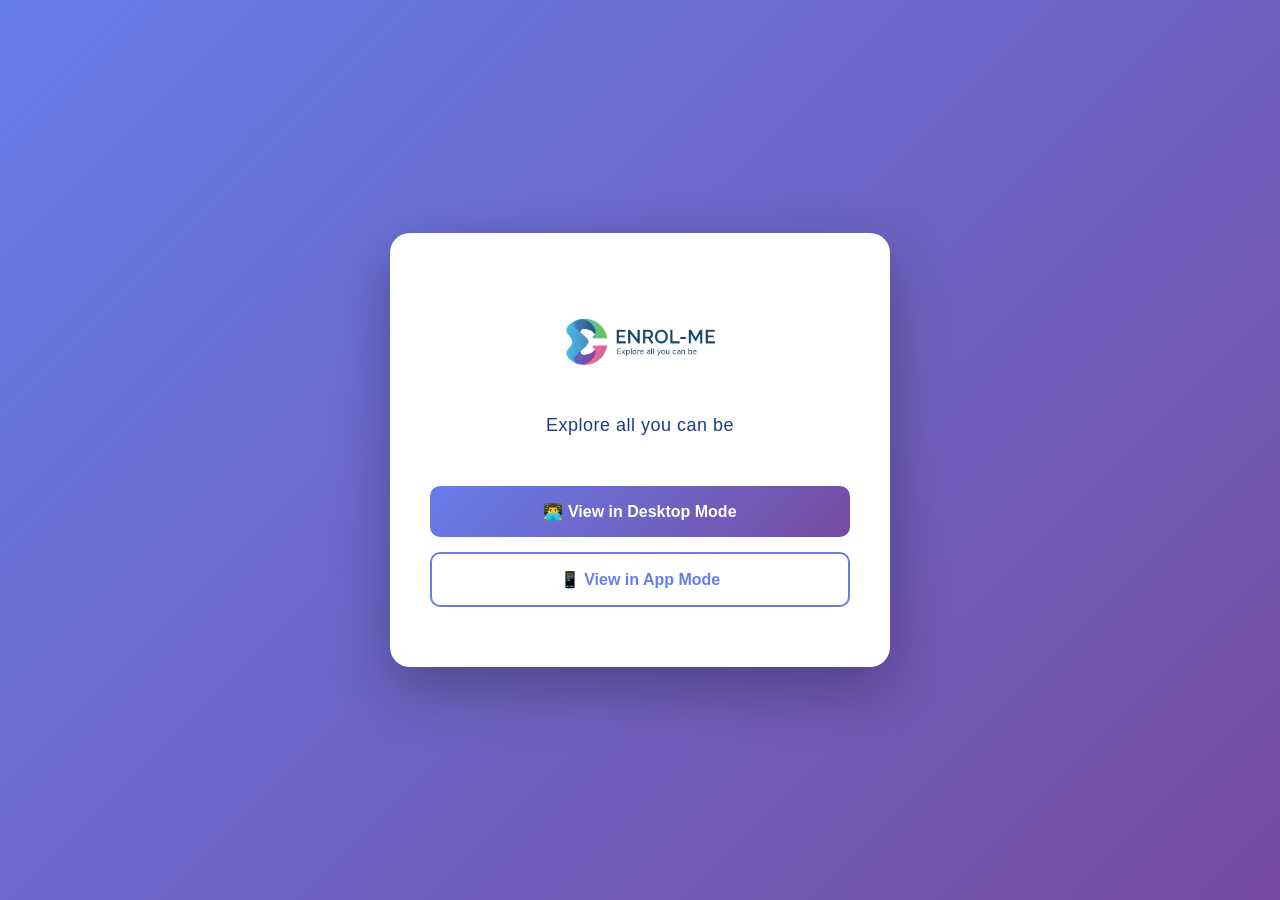
<file: index.html>
<!DOCTYPE html>
<html lang="en">
<head>
    <meta charset="UTF-8">
    <meta name="viewport" content="width=device-width, initial-scale=1.0">
    <title>Enrol Me - Explore all you can be</title>
    <style>
        * {
            margin: 0;
            padding: 0;
            box-sizing: border-box;
        }

        body {
            font-family: -apple-system, BlinkMacSystemFont, 'Segoe UI', Roboto, Oxygen, Ubuntu, Cantarell, sans-serif;
            background: linear-gradient(135deg, #667eea 0%, #764ba2 100%);
            min-height: 100vh;
            display: flex;
            justify-content: center;
            align-items: center;
            padding: 20px;
        }

        .container {
            text-align: center;
            background: white;
            border-radius: 20px;
            padding: 60px 40px;
            box-shadow: 0 20px 60px rgba(0, 0, 0, 0.3);
            max-width: 500px;
            width: 100%;
        }

        .logo {
            margin-bottom: 40px;
        }

        .logo img {
            max-width: 200px;
            height: auto;
            margin-bottom: 20px;
        }

        .tagline {
            color: #1e3a8a;
            font-size: 18px;
            font-weight: 500;
            margin-bottom: 50px;
            letter-spacing: 0.5px;
        }

        .button-container {
            display: flex;
            flex-direction: column;
            gap: 15px;
        }

        .btn {
            padding: 16px 32px;
            font-size: 16px;
            font-weight: 600;
            border: none;
            border-radius: 10px;
            cursor: pointer;
            transition: all 0.3s ease;
            text-decoration: none;
            display: inline-block;
            width: 100%;
        }

        .btn-desktop {
            background: linear-gradient(135deg, #667eea 0%, #764ba2 100%);
            color: white;
        }

        .btn-desktop:hover {
            transform: translateY(-2px);
            box-shadow: 0 10px 20px rgba(102, 126, 234, 0.4);
        }

        .btn-app {
            background: white;
            color: #667eea;
            border: 2px solid #667eea;
        }

        .btn-app:hover {
            background: #f8f9ff;
            transform: translateY(-2px);
            box-shadow: 0 10px 20px rgba(102, 126, 234, 0.2);
        }

        @media (max-width: 600px) {
            .container {
                padding: 40px 24px;
            }

            .tagline {
                font-size: 16px;
            }

            .btn {
                padding: 14px 24px;
                font-size: 15px;
            }
        }
    </style>
</head>
<body>
    <div class="container">
        <div class="logo">
            <img src="./assets/enrol-me-logo.png" alt="Enrol Me Logo">
            <p class="tagline">Explore all you can be</p>
        </div>
        
        <div class="button-container">
            <button class="btn btn-desktop" onclick="window.location.href='/desktop'">
                👨‍💻 View in Desktop Mode
            </button>
            <button class="btn btn-app" onclick="window.location.href='/app'">
                📱 View in App Mode
            </button>
        </div>
    </div>
</body>
</html>
</file>
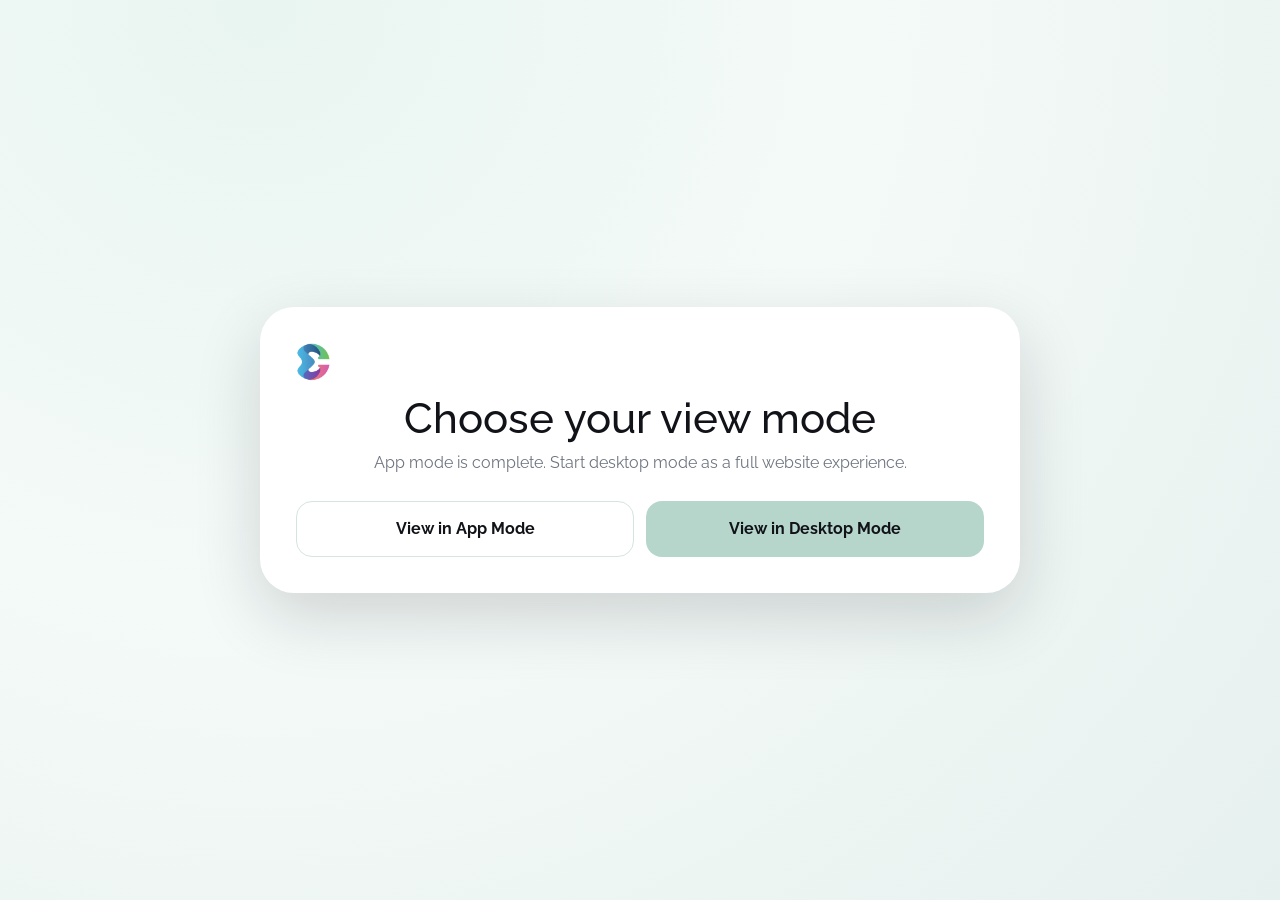
<file: .vercel_build_output/index.html>
<!DOCTYPE html>
  <html lang="en">
    <head>
      <meta charset="UTF-8" />
      <meta name="viewport" content="width=device-width, initial-scale=1.0" />
      <title>Enrol Me App</title>
      <style>html, body { height: 100%; margin: 0; } #root { height: 100%; }</style>
      <script type="module" crossorigin src="./assets/index-D91EC7m2.js"></script>
      <link rel="stylesheet" crossorigin href="./assets/index-Dp_I7xVs.css">
    </head>

    <body>
      <div id="root"></div>
    </body>
  </html>
</file>
<file: .vercel_build_output/assets/index-Dp_I7xVs.css>
@import"https://fonts.googleapis.com/css2?family=Raleway:wght@400;700&display=swap";/*! tailwindcss v4.1.12 | MIT License | https://tailwindcss.com */@layer properties{@supports (((-webkit-hyphens:none)) and (not (margin-trim:inline))) or ((-moz-orient:inline) and (not (color:rgb(from red r g b)))){*,:before,:after,::backdrop{--tw-translate-x:0;--tw-translate-y:0;--tw-translate-z:0;--tw-rotate-x:initial;--tw-rotate-y:initial;--tw-rotate-z:initial;--tw-skew-x:initial;--tw-skew-y:initial;--tw-space-y-reverse:0;--tw-space-x-reverse:0;--tw-border-style:solid;--tw-leading:initial;--tw-font-weight:initial;--tw-tracking:initial;--tw-ordinal:initial;--tw-slashed-zero:initial;--tw-numeric-figure:initial;--tw-numeric-spacing:initial;--tw-numeric-fraction:initial;--tw-shadow:0 0 #0000;--tw-shadow-color:initial;--tw-shadow-alpha:100%;--tw-inset-shadow:0 0 #0000;--tw-inset-shadow-color:initial;--tw-inset-shadow-alpha:100%;--tw-ring-color:initial;--tw-ring-shadow:0 0 #0000;--tw-inset-ring-color:initial;--tw-inset-ring-shadow:0 0 #0000;--tw-ring-inset:initial;--tw-ring-offset-width:0px;--tw-ring-offset-color:#fff;--tw-ring-offset-shadow:0 0 #0000;--tw-outline-style:solid;--tw-blur:initial;--tw-brightness:initial;--tw-contrast:initial;--tw-grayscale:initial;--tw-hue-rotate:initial;--tw-invert:initial;--tw-opacity:initial;--tw-saturate:initial;--tw-sepia:initial;--tw-drop-shadow:initial;--tw-drop-shadow-color:initial;--tw-drop-shadow-alpha:100%;--tw-drop-shadow-size:initial;--tw-duration:initial;--tw-ease:initial;--tw-content:"";--tw-animation-delay:0s;--tw-animation-direction:normal;--tw-animation-duration:initial;--tw-animation-fill-mode:none;--tw-animation-iteration-count:1;--tw-enter-blur:0;--tw-enter-opacity:1;--tw-enter-rotate:0;--tw-enter-scale:1;--tw-enter-translate-x:0;--tw-enter-translate-y:0;--tw-exit-blur:0;--tw-exit-opacity:1;--tw-exit-rotate:0;--tw-exit-scale:1;--tw-exit-translate-x:0;--tw-exit-translate-y:0}}}@layer theme{:root,:host{--font-sans:ui-sans-serif,system-ui,sans-serif,"Apple Color Emoji","Segoe UI Emoji","Segoe UI Symbol","Noto Color Emoji";--font-mono:ui-monospace,SFMono-Regular,Menlo,Monaco,Consolas,"Liberation Mono","Courier New",monospace;--color-gray-100:oklch(96.7% .003 264.542);--color-black:#000;--color-white:#fff;--spacing:.25rem;--container-sm:24rem;--container-lg:32rem;--text-xs:.75rem;--text-xs--line-height:calc(1/.75);--text-sm:.875rem;--text-sm--line-height:calc(1.25/.875);--text-base:1rem;--text-base--line-height: 1.5 ;--text-lg:1.125rem;--text-lg--line-height:calc(1.75/1.125);--text-xl:1.25rem;--text-2xl:1.5rem;--font-weight-normal:400;--font-weight-medium:500;--font-weight-semibold:600;--tracking-tight:-.025em;--tracking-widest:.1em;--leading-relaxed:1.625;--radius-xs:.125rem;--ease-in-out:cubic-bezier(.4,0,.2,1);--animate-pulse:pulse 2s cubic-bezier(.4,0,.6,1)infinite;--aspect-video:16/9;--default-transition-duration:.15s;--default-transition-timing-function:cubic-bezier(.4,0,.2,1);--default-font-family:var(--font-sans);--default-mono-font-family:var(--font-mono);--color-border:var(--border)}}@layer base{*,:after,:before,::backdrop{box-sizing:border-box;border:0 solid;margin:0;padding:0}::file-selector-button{box-sizing:border-box;border:0 solid;margin:0;padding:0}html,:host{-webkit-text-size-adjust:100%;-moz-tab-size:4;tab-size:4;line-height:1.5;font-family:var(--default-font-family,ui-sans-serif,system-ui,sans-serif,"Apple Color Emoji","Segoe UI Emoji","Segoe UI Symbol","Noto Color Emoji");font-feature-settings:var(--default-font-feature-settings,normal);font-variation-settings:var(--default-font-variation-settings,normal);-webkit-tap-highlight-color:transparent}hr{height:0;color:inherit;border-top-width:1px}abbr:where([title]){-webkit-text-decoration:underline dotted;text-decoration:underline dotted}h1,h2,h3,h4,h5,h6{font-size:inherit;font-weight:inherit}a{color:inherit;-webkit-text-decoration:inherit;text-decoration:inherit}b,strong{font-weight:bolder}code,kbd,samp,pre{font-family:var(--default-mono-font-family,ui-monospace,SFMono-Regular,Menlo,Monaco,Consolas,"Liberation Mono","Courier New",monospace);font-feature-settings:var(--default-mono-font-feature-settings,normal);font-variation-settings:var(--default-mono-font-variation-settings,normal);font-size:1em}small{font-size:80%}sub,sup{vertical-align:baseline;font-size:75%;line-height:0;position:relative}sub{bottom:-.25em}sup{top:-.5em}table{text-indent:0;border-color:inherit;border-collapse:collapse}:-moz-focusring{outline:auto}progress{vertical-align:baseline}summary{display:list-item}ol,ul,menu{list-style:none}img,svg,video,canvas,audio,iframe,embed,object{vertical-align:middle;display:block}img,video{max-width:100%;height:auto}button,input,select,optgroup,textarea{font:inherit;font-feature-settings:inherit;font-variation-settings:inherit;letter-spacing:inherit;color:inherit;opacity:1;background-color:#0000;border-radius:0}::file-selector-button{font:inherit;font-feature-settings:inherit;font-variation-settings:inherit;letter-spacing:inherit;color:inherit;opacity:1;background-color:#0000;border-radius:0}:where(select:is([multiple],[size])) optgroup{font-weight:bolder}:where(select:is([multiple],[size])) optgroup option{padding-inline-start:20px}::file-selector-button{margin-inline-end:4px}::placeholder{opacity:1}@supports (not ((-webkit-appearance:-apple-pay-button))) or (contain-intrinsic-size:1px){::placeholder{color:currentColor}@supports (color:color-mix(in lab,red,red)){::placeholder{color:color-mix(in oklab,currentcolor 50%,transparent)}}}textarea{resize:vertical}::-webkit-search-decoration{-webkit-appearance:none}::-webkit-date-and-time-value{min-height:1lh;text-align:inherit}::-webkit-datetime-edit{display:inline-flex}::-webkit-datetime-edit-fields-wrapper{padding:0}::-webkit-datetime-edit{padding-block:0}::-webkit-datetime-edit-year-field{padding-block:0}::-webkit-datetime-edit-month-field{padding-block:0}::-webkit-datetime-edit-day-field{padding-block:0}::-webkit-datetime-edit-hour-field{padding-block:0}::-webkit-datetime-edit-minute-field{padding-block:0}::-webkit-datetime-edit-second-field{padding-block:0}::-webkit-datetime-edit-millisecond-field{padding-block:0}::-webkit-datetime-edit-meridiem-field{padding-block:0}::-webkit-calendar-picker-indicator{line-height:1}:-moz-ui-invalid{box-shadow:none}button,input:where([type=button],[type=reset],[type=submit]){-webkit-appearance:button;-moz-appearance:button;appearance:button}::file-selector-button{-webkit-appearance:button;-moz-appearance:button;appearance:button}::-webkit-inner-spin-button{height:auto}::-webkit-outer-spin-button{height:auto}[hidden]:where(:not([hidden=until-found])){display:none!important}*{border-color:var(--border);outline-color:var(--ring)}@supports (color:color-mix(in lab,red,red)){*{outline-color:color-mix(in oklab,var(--ring)50%,transparent)}}body{background-color:var(--background);color:var(--foreground)}html{font-size:var(--font-size)}h1{font-size:var(--text-2xl);font-weight:var(--font-weight-medium);line-height:1.5}h2{font-size:var(--text-xl);font-weight:var(--font-weight-medium);line-height:1.5}h3{font-size:var(--text-lg);font-weight:var(--font-weight-medium);line-height:1.5}h4,label,button{font-size:var(--text-base);font-weight:var(--font-weight-medium);line-height:1.5}input{font-size:var(--text-base);font-weight:var(--font-weight-normal);line-height:1.5}}@layer components;@layer utilities{.\@container\/card-header{container:card-header/inline-size}.pointer-events-none{pointer-events:none}.invisible{visibility:hidden}.visible{visibility:visible}.sr-only{clip:rect(0,0,0,0);white-space:nowrap;border-width:0;width:1px;height:1px;margin:-1px;padding:0;position:absolute;overflow:hidden}.absolute{position:absolute}.fixed{position:fixed}.relative{position:relative}.sticky{position:sticky}.inset-0{inset:calc(var(--spacing)*0)}.inset-x-0{inset-inline:calc(var(--spacing)*0)}.inset-y-0{inset-block:calc(var(--spacing)*0)}.-top-12{top:calc(var(--spacing)*-12)}.top-0{top:calc(var(--spacing)*0)}.top-1\.5{top:calc(var(--spacing)*1.5)}.top-1\/2{top:50%}.top-3\.5{top:calc(var(--spacing)*3.5)}.top-4{top:calc(var(--spacing)*4)}.top-\[1px\]{top:1px}.top-\[50\%\]{top:50%}.top-\[60\%\]{top:60%}.top-full{top:100%}.-right-12{right:calc(var(--spacing)*-12)}.right-0{right:calc(var(--spacing)*0)}.right-1{right:calc(var(--spacing)*1)}.right-2{right:calc(var(--spacing)*2)}.right-3{right:calc(var(--spacing)*3)}.right-4{right:calc(var(--spacing)*4)}.-bottom-12{bottom:calc(var(--spacing)*-12)}.bottom-0{bottom:calc(var(--spacing)*0)}.-left-12{left:calc(var(--spacing)*-12)}.left-0{left:calc(var(--spacing)*0)}.left-1{left:calc(var(--spacing)*1)}.left-1\/2{left:50%}.left-2{left:calc(var(--spacing)*2)}.left-\[50\%\]{left:50%}.isolate{isolation:isolate}.z-10{z-index:10}.z-20{z-index:20}.z-50{z-index:50}.z-\[1\]{z-index:1}.col-start-2{grid-column-start:2}.row-span-2{grid-row:span 2/span 2}.row-start-1{grid-row-start:1}.-mx-1{margin-inline:calc(var(--spacing)*-1)}.mx-2{margin-inline:calc(var(--spacing)*2)}.mx-3\.5{margin-inline:calc(var(--spacing)*3.5)}.mx-auto{margin-inline:auto}.my-0\.5{margin-block:calc(var(--spacing)*.5)}.my-1{margin-block:calc(var(--spacing)*1)}.-mt-4{margin-top:calc(var(--spacing)*-4)}.mt-1\.5{margin-top:calc(var(--spacing)*1.5)}.mt-2{margin-top:calc(var(--spacing)*2)}.mt-4{margin-top:calc(var(--spacing)*4)}.mt-auto{margin-top:auto}.-ml-4{margin-left:calc(var(--spacing)*-4)}.ml-1{margin-left:calc(var(--spacing)*1)}.ml-auto{margin-left:auto}.line-clamp-1{-webkit-line-clamp:1;-webkit-box-orient:vertical;display:-webkit-box;overflow:hidden}.block{display:block}.flex{display:flex}.grid{display:grid}.hidden{display:none}.inline-block{display:inline-block}.inline-flex{display:inline-flex}.table{display:table}.table-caption{display:table-caption}.table-cell{display:table-cell}.table-row{display:table-row}.field-sizing-content{field-sizing:content}.aspect-square{aspect-ratio:1}.aspect-video{aspect-ratio:var(--aspect-video)}.size-2{width:calc(var(--spacing)*2);height:calc(var(--spacing)*2)}.size-2\.5{width:calc(var(--spacing)*2.5);height:calc(var(--spacing)*2.5)}.size-3{width:calc(var(--spacing)*3);height:calc(var(--spacing)*3)}.size-3\.5{width:calc(var(--spacing)*3.5);height:calc(var(--spacing)*3.5)}.size-4{width:calc(var(--spacing)*4);height:calc(var(--spacing)*4)}.size-7{width:calc(var(--spacing)*7);height:calc(var(--spacing)*7)}.size-8{width:calc(var(--spacing)*8);height:calc(var(--spacing)*8)}.size-9{width:calc(var(--spacing)*9);height:calc(var(--spacing)*9)}.size-10{width:calc(var(--spacing)*10);height:calc(var(--spacing)*10)}.size-full{width:100%;height:100%}.h-1\.5{height:calc(var(--spacing)*1.5)}.h-2{height:calc(var(--spacing)*2)}.h-2\.5{height:calc(var(--spacing)*2.5)}.h-4{height:calc(var(--spacing)*4)}.h-5{height:calc(var(--spacing)*5)}.h-7{height:calc(var(--spacing)*7)}.h-8{height:calc(var(--spacing)*8)}.h-9{height:calc(var(--spacing)*9)}.h-10{height:calc(var(--spacing)*10)}.h-12{height:calc(var(--spacing)*12)}.h-\[1\.15rem\]{height:1.15rem}.h-\[calc\(100\%-1px\)\]{height:calc(100% - 1px)}.h-\[var\(--radix-navigation-menu-viewport-height\)\]{height:var(--radix-navigation-menu-viewport-height)}.h-\[var\(--radix-select-trigger-height\)\]{height:var(--radix-select-trigger-height)}.h-auto{height:auto}.h-full{height:100%}.h-px{height:1px}.h-svh{height:100svh}.max-h-\(--radix-context-menu-content-available-height\){max-height:var(--radix-context-menu-content-available-height)}.max-h-\(--radix-dropdown-menu-content-available-height\){max-height:var(--radix-dropdown-menu-content-available-height)}.max-h-\(--radix-select-content-available-height\){max-height:var(--radix-select-content-available-height)}.max-h-\[300px\]{max-height:300px}.min-h-0{min-height:calc(var(--spacing)*0)}.min-h-4{min-height:calc(var(--spacing)*4)}.min-h-16{min-height:calc(var(--spacing)*16)}.min-h-svh{min-height:100svh}.w-\(--sidebar-width\){width:var(--sidebar-width)}.w-0{width:calc(var(--spacing)*0)}.w-1{width:calc(var(--spacing)*1)}.w-2{width:calc(var(--spacing)*2)}.w-2\.5{width:calc(var(--spacing)*2.5)}.w-3{width:calc(var(--spacing)*3)}.w-3\/4{width:75%}.w-4{width:calc(var(--spacing)*4)}.w-5{width:calc(var(--spacing)*5)}.w-8{width:calc(var(--spacing)*8)}.w-9{width:calc(var(--spacing)*9)}.w-64{width:calc(var(--spacing)*64)}.w-72{width:calc(var(--spacing)*72)}.w-\[100px\]{width:100px}.w-auto{width:auto}.w-fit{width:fit-content}.w-full{width:100%}.w-max{width:max-content}.w-px{width:1px}.max-w-\(--skeleton-width\){max-width:var(--skeleton-width)}.max-w-\[calc\(100\%-2rem\)\]{max-width:calc(100% - 2rem)}.max-w-max{max-width:max-content}.min-w-0{min-width:calc(var(--spacing)*0)}.min-w-5{min-width:calc(var(--spacing)*5)}.min-w-8{min-width:calc(var(--spacing)*8)}.min-w-9{min-width:calc(var(--spacing)*9)}.min-w-10{min-width:calc(var(--spacing)*10)}.min-w-\[8rem\]{min-width:8rem}.min-w-\[12rem\]{min-width:12rem}.min-w-\[var\(--radix-select-trigger-width\)\]{min-width:var(--radix-select-trigger-width)}.flex-1{flex:1}.shrink-0{flex-shrink:0}.grow{flex-grow:1}.grow-0{flex-grow:0}.basis-full{flex-basis:100%}.caption-bottom{caption-side:bottom}.border-collapse{border-collapse:collapse}.origin-\(--radix-context-menu-content-transform-origin\){transform-origin:var(--radix-context-menu-content-transform-origin)}.origin-\(--radix-dropdown-menu-content-transform-origin\){transform-origin:var(--radix-dropdown-menu-content-transform-origin)}.origin-\(--radix-hover-card-content-transform-origin\){transform-origin:var(--radix-hover-card-content-transform-origin)}.origin-\(--radix-menubar-content-transform-origin\){transform-origin:var(--radix-menubar-content-transform-origin)}.origin-\(--radix-popover-content-transform-origin\){transform-origin:var(--radix-popover-content-transform-origin)}.origin-\(--radix-select-content-transform-origin\){transform-origin:var(--radix-select-content-transform-origin)}.origin-\(--radix-tooltip-content-transform-origin\){transform-origin:var(--radix-tooltip-content-transform-origin)}.-translate-x-1\/2{--tw-translate-x: -50% ;translate:var(--tw-translate-x)var(--tw-translate-y)}.-translate-x-px{--tw-translate-x:-1px;translate:var(--tw-translate-x)var(--tw-translate-y)}.translate-x-\[-50\%\]{--tw-translate-x:-50%;translate:var(--tw-translate-x)var(--tw-translate-y)}.translate-x-px{--tw-translate-x:1px;translate:var(--tw-translate-x)var(--tw-translate-y)}.-translate-y-1\/2{--tw-translate-y: -50% ;translate:var(--tw-translate-x)var(--tw-translate-y)}.translate-y-0\.5{--tw-translate-y:calc(var(--spacing)*.5);translate:var(--tw-translate-x)var(--tw-translate-y)}.translate-y-\[-50\%\]{--tw-translate-y:-50%;translate:var(--tw-translate-x)var(--tw-translate-y)}.translate-y-\[calc\(-50\%_-_2px\)\]{--tw-translate-y: calc(-50% - 2px) ;translate:var(--tw-translate-x)var(--tw-translate-y)}.rotate-45{rotate:45deg}.rotate-90{rotate:90deg}.transform{transform:var(--tw-rotate-x,)var(--tw-rotate-y,)var(--tw-rotate-z,)var(--tw-skew-x,)var(--tw-skew-y,)}.animate-caret-blink{animation:1.25s ease-out infinite caret-blink}.animate-in{animation:enter var(--tw-animation-duration,var(--tw-duration,.15s))var(--tw-ease,ease)var(--tw-animation-delay,0s)var(--tw-animation-iteration-count,1)var(--tw-animation-direction,normal)var(--tw-animation-fill-mode,none)}.animate-pulse{animation:var(--animate-pulse)}.cursor-default{cursor:default}.touch-none{touch-action:none}.resize{resize:both}.resize-none{resize:none}.scroll-my-1{scroll-margin-block:calc(var(--spacing)*1)}.scroll-py-1{scroll-padding-block:calc(var(--spacing)*1)}.list-none{list-style-type:none}.auto-rows-min{grid-auto-rows:min-content}.grid-cols-\[0_1fr\]{grid-template-columns:0 1fr}.grid-rows-\[auto_auto\]{grid-template-rows:auto auto}.flex-col{flex-direction:column}.flex-col-reverse{flex-direction:column-reverse}.flex-row{flex-direction:row}.flex-wrap{flex-wrap:wrap}.items-center{align-items:center}.items-end{align-items:flex-end}.items-start{align-items:flex-start}.items-stretch{align-items:stretch}.justify-between{justify-content:space-between}.justify-center{justify-content:center}.justify-items-start{justify-items:start}.gap-1{gap:calc(var(--spacing)*1)}.gap-1\.5{gap:calc(var(--spacing)*1.5)}.gap-2{gap:calc(var(--spacing)*2)}.gap-3{gap:calc(var(--spacing)*3)}.gap-4{gap:calc(var(--spacing)*4)}.gap-6{gap:calc(var(--spacing)*6)}:where(.space-y-3>:not(:last-child)){--tw-space-y-reverse:0;margin-block-start:calc(calc(var(--spacing)*3)*var(--tw-space-y-reverse));margin-block-end:calc(calc(var(--spacing)*3)*calc(1 - var(--tw-space-y-reverse)))}:where(.space-y-4>:not(:last-child)){--tw-space-y-reverse:0;margin-block-start:calc(calc(var(--spacing)*4)*var(--tw-space-y-reverse));margin-block-end:calc(calc(var(--spacing)*4)*calc(1 - var(--tw-space-y-reverse)))}:where(.space-x-1>:not(:last-child)){--tw-space-x-reverse:0;margin-inline-start:calc(calc(var(--spacing)*1)*var(--tw-space-x-reverse));margin-inline-end:calc(calc(var(--spacing)*1)*calc(1 - var(--tw-space-x-reverse)))}.gap-y-0\.5{row-gap:calc(var(--spacing)*.5)}.self-start{align-self:flex-start}.justify-self-end{justify-self:flex-end}.overflow-auto{overflow:auto}.overflow-hidden{overflow:hidden}.overflow-x-auto{overflow-x:auto}.overflow-x-hidden{overflow-x:hidden}.overflow-y-auto{overflow-y:auto}.rounded-\[2px\]{border-radius:2px}.rounded-\[4px\]{border-radius:4px}.rounded-\[inherit\]{border-radius:inherit}.rounded-full{border-radius:3.40282e38px}.rounded-lg{border-radius:var(--radius)}.rounded-md{border-radius:calc(var(--radius) - 2px)}.rounded-none{border-radius:0}.rounded-sm{border-radius:calc(var(--radius) - 4px)}.rounded-xl{border-radius:calc(var(--radius) + 4px)}.rounded-xs{border-radius:var(--radius-xs)}.rounded-tl-sm{border-top-left-radius:calc(var(--radius) - 4px)}.border{border-style:var(--tw-border-style);border-width:1px}.border-\[1\.5px\]{border-style:var(--tw-border-style);border-width:1.5px}.border-y{border-block-style:var(--tw-border-style);border-block-width:1px}.border-t{border-top-style:var(--tw-border-style);border-top-width:1px}.border-r{border-right-style:var(--tw-border-style);border-right-width:1px}.border-b{border-bottom-style:var(--tw-border-style);border-bottom-width:1px}.border-l{border-left-style:var(--tw-border-style);border-left-width:1px}.border-dashed{--tw-border-style:dashed;border-style:dashed}.border-none{--tw-border-style:none;border-style:none}.border-\(--color-border\){border-color:var(--color-border)}.border-border\/50{border-color:var(--border)}@supports (color:color-mix(in lab,red,red)){.border-border\/50{border-color:color-mix(in oklab,var(--border)50%,transparent)}}.border-input{border-color:var(--input)}.border-primary{border-color:var(--primary)}.border-sidebar-border{border-color:var(--sidebar-border)}.border-transparent{border-color:#0000}.border-t-transparent{border-top-color:#0000}.border-l-transparent{border-left-color:#0000}.bg-\(--color-bg\){background-color:var(--color-bg)}.bg-accent{background-color:var(--accent)}.bg-background{background-color:var(--background)}.bg-black\/50{background-color:#00000080}@supports (color:color-mix(in lab,red,red)){.bg-black\/50{background-color:color-mix(in oklab,var(--color-black)50%,transparent)}}.bg-border{background-color:var(--border)}.bg-card{background-color:var(--card)}.bg-destructive{background-color:var(--destructive)}.bg-foreground{background-color:var(--foreground)}.bg-gray-100{background-color:var(--color-gray-100)}.bg-input-background{background-color:var(--input-background)}.bg-muted,.bg-muted\/50{background-color:var(--muted)}@supports (color:color-mix(in lab,red,red)){.bg-muted\/50{background-color:color-mix(in oklab,var(--muted)50%,transparent)}}.bg-popover{background-color:var(--popover)}.bg-primary,.bg-primary\/20{background-color:var(--primary)}@supports (color:color-mix(in lab,red,red)){.bg-primary\/20{background-color:color-mix(in oklab,var(--primary)20%,transparent)}}.bg-secondary{background-color:var(--secondary)}.bg-sidebar{background-color:var(--sidebar)}.bg-sidebar-border{background-color:var(--sidebar-border)}.bg-transparent{background-color:#0000}.fill-current{fill:currentColor}.fill-primary{fill:var(--primary)}.p-0{padding:calc(var(--spacing)*0)}.p-1{padding:calc(var(--spacing)*1)}.p-2{padding:calc(var(--spacing)*2)}.p-3{padding:calc(var(--spacing)*3)}.p-4{padding:calc(var(--spacing)*4)}.p-6{padding:calc(var(--spacing)*6)}.p-\[3px\]{padding:3px}.p-px{padding:1px}.px-1{padding-inline:calc(var(--spacing)*1)}.px-1\.5{padding-inline:calc(var(--spacing)*1.5)}.px-2{padding-inline:calc(var(--spacing)*2)}.px-2\.5{padding-inline:calc(var(--spacing)*2.5)}.px-3{padding-inline:calc(var(--spacing)*3)}.px-4{padding-inline:calc(var(--spacing)*4)}.px-6{padding-inline:calc(var(--spacing)*6)}.py-0\.5{padding-block:calc(var(--spacing)*.5)}.py-1{padding-block:calc(var(--spacing)*1)}.py-1\.5{padding-block:calc(var(--spacing)*1.5)}.py-2{padding-block:calc(var(--spacing)*2)}.py-3{padding-block:calc(var(--spacing)*3)}.py-4{padding-block:calc(var(--spacing)*4)}.py-6{padding-block:calc(var(--spacing)*6)}.pt-0{padding-top:calc(var(--spacing)*0)}.pt-1{padding-top:calc(var(--spacing)*1)}.pt-3{padding-top:calc(var(--spacing)*3)}.pt-4{padding-top:calc(var(--spacing)*4)}.pt-6{padding-top:calc(var(--spacing)*6)}.pr-2{padding-right:calc(var(--spacing)*2)}.pr-2\.5{padding-right:calc(var(--spacing)*2.5)}.pr-8{padding-right:calc(var(--spacing)*8)}.pb-3{padding-bottom:calc(var(--spacing)*3)}.pb-4{padding-bottom:calc(var(--spacing)*4)}.pb-6{padding-bottom:calc(var(--spacing)*6)}.pb-24{padding-bottom:calc(var(--spacing)*24)}.pb-28{padding-bottom:calc(var(--spacing)*28)}.pl-2{padding-left:calc(var(--spacing)*2)}.pl-4{padding-left:calc(var(--spacing)*4)}.pl-8{padding-left:calc(var(--spacing)*8)}.text-center{text-align:center}.text-left{text-align:left}.align-middle{vertical-align:middle}.font-mono{font-family:var(--font-mono)}.text-base{font-size:var(--text-base);line-height:var(--tw-leading,var(--text-base--line-height))}.text-lg{font-size:var(--text-lg);line-height:var(--tw-leading,var(--text-lg--line-height))}.text-sm{font-size:var(--text-sm);line-height:var(--tw-leading,var(--text-sm--line-height))}.text-xs{font-size:var(--text-xs);line-height:var(--tw-leading,var(--text-xs--line-height))}.text-\[0\.8rem\]{font-size:.8rem}.leading-none{--tw-leading:1;line-height:1}.font-medium{--tw-font-weight:var(--font-weight-medium);font-weight:var(--font-weight-medium)}.font-normal{--tw-font-weight:var(--font-weight-normal);font-weight:var(--font-weight-normal)}.font-semibold{--tw-font-weight:var(--font-weight-semibold);font-weight:var(--font-weight-semibold)}.tracking-tight{--tw-tracking:var(--tracking-tight);letter-spacing:var(--tracking-tight)}.tracking-widest{--tw-tracking:var(--tracking-widest);letter-spacing:var(--tracking-widest)}.text-balance{text-wrap:balance}.break-words{overflow-wrap:break-word}.whitespace-nowrap{white-space:nowrap}.text-accent-foreground{color:var(--accent-foreground)}.text-card-foreground{color:var(--card-foreground)}.text-current{color:currentColor}.text-destructive{color:var(--destructive)}.text-foreground{color:var(--foreground)}.text-muted-foreground{color:var(--muted-foreground)}.text-popover-foreground{color:var(--popover-foreground)}.text-primary{color:var(--primary)}.text-primary-foreground{color:var(--primary-foreground)}.text-secondary-foreground{color:var(--secondary-foreground)}.text-sidebar-foreground,.text-sidebar-foreground\/70{color:var(--sidebar-foreground)}@supports (color:color-mix(in lab,red,red)){.text-sidebar-foreground\/70{color:color-mix(in oklab,var(--sidebar-foreground)70%,transparent)}}.text-white{color:var(--color-white)}.capitalize{text-transform:capitalize}.uppercase{text-transform:uppercase}.italic{font-style:italic}.tabular-nums{--tw-numeric-spacing:tabular-nums;font-variant-numeric:var(--tw-ordinal,)var(--tw-slashed-zero,)var(--tw-numeric-figure,)var(--tw-numeric-spacing,)var(--tw-numeric-fraction,)}.underline{text-decoration-line:underline}.underline-offset-4{text-underline-offset:4px}.opacity-50{opacity:.5}.opacity-70{opacity:.7}.shadow{--tw-shadow:0 1px 3px 0 var(--tw-shadow-color,#0000001a),0 1px 2px -1px var(--tw-shadow-color,#0000001a);box-shadow:var(--tw-inset-shadow),var(--tw-inset-ring-shadow),var(--tw-ring-offset-shadow),var(--tw-ring-shadow),var(--tw-shadow)}.shadow-\[0_0_0_1px_hsl\(var\(--sidebar-border\)\)\]{--tw-shadow:0 0 0 1px var(--tw-shadow-color,hsl(var(--sidebar-border)));box-shadow:var(--tw-inset-shadow),var(--tw-inset-ring-shadow),var(--tw-ring-offset-shadow),var(--tw-ring-shadow),var(--tw-shadow)}.shadow-lg{--tw-shadow:0 10px 15px -3px var(--tw-shadow-color,#0000001a),0 4px 6px -4px var(--tw-shadow-color,#0000001a);box-shadow:var(--tw-inset-shadow),var(--tw-inset-ring-shadow),var(--tw-ring-offset-shadow),var(--tw-ring-shadow),var(--tw-shadow)}.shadow-md{--tw-shadow:0 4px 6px -1px var(--tw-shadow-color,#0000001a),0 2px 4px -2px var(--tw-shadow-color,#0000001a);box-shadow:var(--tw-inset-shadow),var(--tw-inset-ring-shadow),var(--tw-ring-offset-shadow),var(--tw-ring-shadow),var(--tw-shadow)}.shadow-none{--tw-shadow:0 0 #0000;box-shadow:var(--tw-inset-shadow),var(--tw-inset-ring-shadow),var(--tw-ring-offset-shadow),var(--tw-ring-shadow),var(--tw-shadow)}.shadow-sm{--tw-shadow:0 1px 3px 0 var(--tw-shadow-color,#0000001a),0 1px 2px -1px var(--tw-shadow-color,#0000001a);box-shadow:var(--tw-inset-shadow),var(--tw-inset-ring-shadow),var(--tw-ring-offset-shadow),var(--tw-ring-shadow),var(--tw-shadow)}.shadow-xl{--tw-shadow:0 20px 25px -5px var(--tw-shadow-color,#0000001a),0 8px 10px -6px var(--tw-shadow-color,#0000001a);box-shadow:var(--tw-inset-shadow),var(--tw-inset-ring-shadow),var(--tw-ring-offset-shadow),var(--tw-ring-shadow),var(--tw-shadow)}.shadow-xs{--tw-shadow:0 1px 2px 0 var(--tw-shadow-color,#0000000d);box-shadow:var(--tw-inset-shadow),var(--tw-inset-ring-shadow),var(--tw-ring-offset-shadow),var(--tw-ring-shadow),var(--tw-shadow)}.ring-0{--tw-ring-shadow:var(--tw-ring-inset,)0 0 0 calc(0px + var(--tw-ring-offset-width))var(--tw-ring-color,currentcolor);box-shadow:var(--tw-inset-shadow),var(--tw-inset-ring-shadow),var(--tw-ring-offset-shadow),var(--tw-ring-shadow),var(--tw-shadow)}.ring-ring\/50{--tw-ring-color:var(--ring)}@supports (color:color-mix(in lab,red,red)){.ring-ring\/50{--tw-ring-color:color-mix(in oklab,var(--ring)50%,transparent)}}.ring-sidebar-ring{--tw-ring-color:var(--sidebar-ring)}.ring-offset-background{--tw-ring-offset-color:var(--background)}.outline-hidden{--tw-outline-style:none;outline-style:none}@media(forced-colors:active){.outline-hidden{outline-offset:2px;outline:2px solid #0000}}.outline{outline-style:var(--tw-outline-style);outline-width:1px}.filter{filter:var(--tw-blur,)var(--tw-brightness,)var(--tw-contrast,)var(--tw-grayscale,)var(--tw-hue-rotate,)var(--tw-invert,)var(--tw-saturate,)var(--tw-sepia,)var(--tw-drop-shadow,)}.transition{transition-property:color,background-color,border-color,outline-color,text-decoration-color,fill,stroke,--tw-gradient-from,--tw-gradient-via,--tw-gradient-to,opacity,box-shadow,transform,translate,scale,rotate,filter,-webkit-backdrop-filter,backdrop-filter,display,visibility,content-visibility,overlay,pointer-events;transition-timing-function:var(--tw-ease,var(--default-transition-timing-function));transition-duration:var(--tw-duration,var(--default-transition-duration))}.transition-\[color\,box-shadow\]{transition-property:color,box-shadow;transition-timing-function:var(--tw-ease,var(--default-transition-timing-function));transition-duration:var(--tw-duration,var(--default-transition-duration))}.transition-\[left\,right\,width\]{transition-property:left,right,width;transition-timing-function:var(--tw-ease,var(--default-transition-timing-function));transition-duration:var(--tw-duration,var(--default-transition-duration))}.transition-\[margin\,opacity\]{transition-property:margin,opacity;transition-timing-function:var(--tw-ease,var(--default-transition-timing-function));transition-duration:var(--tw-duration,var(--default-transition-duration))}.transition-\[width\,height\,padding\]{transition-property:width,height,padding;transition-timing-function:var(--tw-ease,var(--default-transition-timing-function));transition-duration:var(--tw-duration,var(--default-transition-duration))}.transition-\[width\]{transition-property:width;transition-timing-function:var(--tw-ease,var(--default-transition-timing-function));transition-duration:var(--tw-duration,var(--default-transition-duration))}.transition-all{transition-property:all;transition-timing-function:var(--tw-ease,var(--default-transition-timing-function));transition-duration:var(--tw-duration,var(--default-transition-duration))}.transition-colors{transition-property:color,background-color,border-color,outline-color,text-decoration-color,fill,stroke,--tw-gradient-from,--tw-gradient-via,--tw-gradient-to;transition-timing-function:var(--tw-ease,var(--default-transition-timing-function));transition-duration:var(--tw-duration,var(--default-transition-duration))}.transition-opacity{transition-property:opacity;transition-timing-function:var(--tw-ease,var(--default-transition-timing-function));transition-duration:var(--tw-duration,var(--default-transition-duration))}.transition-shadow{transition-property:box-shadow;transition-timing-function:var(--tw-ease,var(--default-transition-timing-function));transition-duration:var(--tw-duration,var(--default-transition-duration))}.transition-transform{transition-property:transform,translate,scale,rotate;transition-timing-function:var(--tw-ease,var(--default-transition-timing-function));transition-duration:var(--tw-duration,var(--default-transition-duration))}.transition-none{transition-property:none}.duration-200{--tw-duration:.2s;transition-duration:.2s}.duration-300{--tw-duration:.3s;transition-duration:.3s}.duration-1000{--tw-duration:1s;transition-duration:1s}.ease-in-out{--tw-ease:var(--ease-in-out);transition-timing-function:var(--ease-in-out)}.ease-linear{--tw-ease:linear;transition-timing-function:linear}.fade-in-0{--tw-enter-opacity:0}.outline-none{--tw-outline-style:none;outline-style:none}.select-none{-webkit-user-select:none;user-select:none}.zoom-in-95{--tw-enter-scale:.95}.paused{animation-play-state:paused}.group-focus-within\/menu-item\:opacity-100:is(:where(.group\/menu-item):focus-within *){opacity:1}@media(hover:hover){.group-hover\/menu-item\:opacity-100:is(:where(.group\/menu-item):hover *){opacity:1}}.group-has-data-\[sidebar\=menu-action\]\/menu-item\:pr-8:is(:where(.group\/menu-item):has([data-sidebar=menu-action]) *){padding-right:calc(var(--spacing)*8)}.group-data-\[collapsible\=icon\]\:-mt-8:is(:where(.group)[data-collapsible=icon] *){margin-top:calc(var(--spacing)*-8)}.group-data-\[collapsible\=icon\]\:hidden:is(:where(.group)[data-collapsible=icon] *){display:none}.group-data-\[collapsible\=icon\]\:size-8\!:is(:where(.group)[data-collapsible=icon] *){width:calc(var(--spacing)*8)!important;height:calc(var(--spacing)*8)!important}.group-data-\[collapsible\=icon\]\:w-\(--sidebar-width-icon\):is(:where(.group)[data-collapsible=icon] *){width:var(--sidebar-width-icon)}.group-data-\[collapsible\=icon\]\:w-\[calc\(var\(--sidebar-width-icon\)\+\(--spacing\(4\)\)\)\]:is(:where(.group)[data-collapsible=icon] *){width:calc(var(--sidebar-width-icon) + (calc(var(--spacing)*4)))}.group-data-\[collapsible\=icon\]\:w-\[calc\(var\(--sidebar-width-icon\)\+\(--spacing\(4\)\)\+2px\)\]:is(:where(.group)[data-collapsible=icon] *){width:calc(var(--sidebar-width-icon) + (calc(var(--spacing)*4)) + 2px)}.group-data-\[collapsible\=icon\]\:overflow-hidden:is(:where(.group)[data-collapsible=icon] *){overflow:hidden}.group-data-\[collapsible\=icon\]\:p-0\!:is(:where(.group)[data-collapsible=icon] *){padding:calc(var(--spacing)*0)!important}.group-data-\[collapsible\=icon\]\:p-2\!:is(:where(.group)[data-collapsible=icon] *){padding:calc(var(--spacing)*2)!important}.group-data-\[collapsible\=icon\]\:opacity-0:is(:where(.group)[data-collapsible=icon] *){opacity:0}.group-data-\[collapsible\=offcanvas\]\:right-\[calc\(var\(--sidebar-width\)\*-1\)\]:is(:where(.group)[data-collapsible=offcanvas] *){right:calc(var(--sidebar-width)*-1)}.group-data-\[collapsible\=offcanvas\]\:left-\[calc\(var\(--sidebar-width\)\*-1\)\]:is(:where(.group)[data-collapsible=offcanvas] *){left:calc(var(--sidebar-width)*-1)}.group-data-\[collapsible\=offcanvas\]\:w-0:is(:where(.group)[data-collapsible=offcanvas] *){width:calc(var(--spacing)*0)}.group-data-\[collapsible\=offcanvas\]\:translate-x-0:is(:where(.group)[data-collapsible=offcanvas] *){--tw-translate-x:calc(var(--spacing)*0);translate:var(--tw-translate-x)var(--tw-translate-y)}.group-data-\[disabled\=true\]\:pointer-events-none:is(:where(.group)[data-disabled=true] *){pointer-events:none}.group-data-\[disabled\=true\]\:opacity-50:is(:where(.group)[data-disabled=true] *){opacity:.5}.group-data-\[side\=left\]\:-right-4:is(:where(.group)[data-side=left] *){right:calc(var(--spacing)*-4)}.group-data-\[side\=left\]\:border-r:is(:where(.group)[data-side=left] *){border-right-style:var(--tw-border-style);border-right-width:1px}.group-data-\[side\=right\]\:left-0:is(:where(.group)[data-side=right] *){left:calc(var(--spacing)*0)}.group-data-\[side\=right\]\:rotate-180:is(:where(.group)[data-side=right] *){rotate:180deg}.group-data-\[side\=right\]\:border-l:is(:where(.group)[data-side=right] *){border-left-style:var(--tw-border-style);border-left-width:1px}.group-data-\[state\=open\]\:rotate-180:is(:where(.group)[data-state=open] *){rotate:180deg}.group-data-\[variant\=floating\]\:rounded-lg:is(:where(.group)[data-variant=floating] *){border-radius:var(--radius)}.group-data-\[variant\=floating\]\:border:is(:where(.group)[data-variant=floating] *){border-style:var(--tw-border-style);border-width:1px}.group-data-\[variant\=floating\]\:border-sidebar-border:is(:where(.group)[data-variant=floating] *){border-color:var(--sidebar-border)}.group-data-\[variant\=floating\]\:shadow-sm:is(:where(.group)[data-variant=floating] *){--tw-shadow:0 1px 3px 0 var(--tw-shadow-color,#0000001a),0 1px 2px -1px var(--tw-shadow-color,#0000001a);box-shadow:var(--tw-inset-shadow),var(--tw-inset-ring-shadow),var(--tw-ring-offset-shadow),var(--tw-ring-shadow),var(--tw-shadow)}.group-data-\[vaul-drawer-direction\=bottom\]\/drawer-content\:block:is(:where(.group\/drawer-content)[data-vaul-drawer-direction=bottom] *){display:block}.group-data-\[viewport\=false\]\/navigation-menu\:top-full:is(:where(.group\/navigation-menu)[data-viewport=false] *){top:100%}.group-data-\[viewport\=false\]\/navigation-menu\:mt-1\.5:is(:where(.group\/navigation-menu)[data-viewport=false] *){margin-top:calc(var(--spacing)*1.5)}.group-data-\[viewport\=false\]\/navigation-menu\:overflow-hidden:is(:where(.group\/navigation-menu)[data-viewport=false] *){overflow:hidden}.group-data-\[viewport\=false\]\/navigation-menu\:rounded-md:is(:where(.group\/navigation-menu)[data-viewport=false] *){border-radius:calc(var(--radius) - 2px)}.group-data-\[viewport\=false\]\/navigation-menu\:border:is(:where(.group\/navigation-menu)[data-viewport=false] *){border-style:var(--tw-border-style);border-width:1px}.group-data-\[viewport\=false\]\/navigation-menu\:bg-popover:is(:where(.group\/navigation-menu)[data-viewport=false] *){background-color:var(--popover)}.group-data-\[viewport\=false\]\/navigation-menu\:text-popover-foreground:is(:where(.group\/navigation-menu)[data-viewport=false] *){color:var(--popover-foreground)}.group-data-\[viewport\=false\]\/navigation-menu\:shadow:is(:where(.group\/navigation-menu)[data-viewport=false] *){--tw-shadow:0 1px 3px 0 var(--tw-shadow-color,#0000001a),0 1px 2px -1px var(--tw-shadow-color,#0000001a);box-shadow:var(--tw-inset-shadow),var(--tw-inset-ring-shadow),var(--tw-ring-offset-shadow),var(--tw-ring-shadow),var(--tw-shadow)}.group-data-\[viewport\=false\]\/navigation-menu\:duration-200:is(:where(.group\/navigation-menu)[data-viewport=false] *){--tw-duration:.2s;transition-duration:.2s}@media(hover:hover){.peer-hover\/menu-button\:text-sidebar-accent-foreground:is(:where(.peer\/menu-button):hover~*){color:var(--sidebar-accent-foreground)}}.peer-disabled\:cursor-not-allowed:is(:where(.peer):disabled~*){cursor:not-allowed}.peer-disabled\:opacity-50:is(:where(.peer):disabled~*){opacity:.5}.peer-data-\[active\=true\]\/menu-button\:text-sidebar-accent-foreground:is(:where(.peer\/menu-button)[data-active=true]~*){color:var(--sidebar-accent-foreground)}.peer-data-\[size\=default\]\/menu-button\:top-1\.5:is(:where(.peer\/menu-button)[data-size=default]~*){top:calc(var(--spacing)*1.5)}.peer-data-\[size\=lg\]\/menu-button\:top-2\.5:is(:where(.peer\/menu-button)[data-size=lg]~*){top:calc(var(--spacing)*2.5)}.peer-data-\[size\=sm\]\/menu-button\:top-1:is(:where(.peer\/menu-button)[data-size=sm]~*){top:calc(var(--spacing)*1)}.selection\:bg-primary ::selection{background-color:var(--primary)}.selection\:bg-primary::selection{background-color:var(--primary)}.selection\:text-primary-foreground ::selection{color:var(--primary-foreground)}.selection\:text-primary-foreground::selection{color:var(--primary-foreground)}.file\:inline-flex::file-selector-button{display:inline-flex}.file\:h-7::file-selector-button{height:calc(var(--spacing)*7)}.file\:border-0::file-selector-button{border-style:var(--tw-border-style);border-width:0}.file\:bg-transparent::file-selector-button{background-color:#0000}.file\:text-sm::file-selector-button{font-size:var(--text-sm);line-height:var(--tw-leading,var(--text-sm--line-height))}.file\:font-medium::file-selector-button{--tw-font-weight:var(--font-weight-medium);font-weight:var(--font-weight-medium)}.file\:text-foreground::file-selector-button{color:var(--foreground)}.placeholder\:text-muted-foreground::placeholder{color:var(--muted-foreground)}.after\:absolute:after{content:var(--tw-content);position:absolute}.after\:-inset-2:after{content:var(--tw-content);inset:calc(var(--spacing)*-2)}.after\:inset-y-0:after{content:var(--tw-content);inset-block:calc(var(--spacing)*0)}.after\:left-1\/2:after{content:var(--tw-content);left:50%}.after\:w-1:after{content:var(--tw-content);width:calc(var(--spacing)*1)}.after\:w-\[2px\]:after{content:var(--tw-content);width:2px}.after\:-translate-x-1\/2:after{content:var(--tw-content);--tw-translate-x: -50% ;translate:var(--tw-translate-x)var(--tw-translate-y)}.group-data-\[collapsible\=offcanvas\]\:after\:left-full:is(:where(.group)[data-collapsible=offcanvas] *):after{content:var(--tw-content);left:100%}.first\:rounded-l-md:first-child{border-top-left-radius:calc(var(--radius) - 2px);border-bottom-left-radius:calc(var(--radius) - 2px)}.first\:border-l:first-child{border-left-style:var(--tw-border-style);border-left-width:1px}.last\:rounded-r-md:last-child{border-top-right-radius:calc(var(--radius) - 2px);border-bottom-right-radius:calc(var(--radius) - 2px)}.last\:border-b-0:last-child{border-bottom-style:var(--tw-border-style);border-bottom-width:0}.focus-within\:relative:focus-within{position:relative}.focus-within\:z-20:focus-within{z-index:20}@media(hover:hover){.hover\:bg-accent:hover{background-color:var(--accent)}.hover\:bg-destructive\/90:hover{background-color:var(--destructive)}@supports (color:color-mix(in lab,red,red)){.hover\:bg-destructive\/90:hover{background-color:color-mix(in oklab,var(--destructive)90%,transparent)}}.hover\:bg-muted:hover,.hover\:bg-muted\/50:hover{background-color:var(--muted)}@supports (color:color-mix(in lab,red,red)){.hover\:bg-muted\/50:hover{background-color:color-mix(in oklab,var(--muted)50%,transparent)}}.hover\:bg-primary:hover,.hover\:bg-primary\/90:hover{background-color:var(--primary)}@supports (color:color-mix(in lab,red,red)){.hover\:bg-primary\/90:hover{background-color:color-mix(in oklab,var(--primary)90%,transparent)}}.hover\:bg-secondary\/80:hover{background-color:var(--secondary)}@supports (color:color-mix(in lab,red,red)){.hover\:bg-secondary\/80:hover{background-color:color-mix(in oklab,var(--secondary)80%,transparent)}}.hover\:bg-sidebar-accent:hover{background-color:var(--sidebar-accent)}.hover\:text-accent-foreground:hover{color:var(--accent-foreground)}.hover\:text-foreground:hover{color:var(--foreground)}.hover\:text-muted-foreground:hover{color:var(--muted-foreground)}.hover\:text-primary-foreground:hover{color:var(--primary-foreground)}.hover\:text-sidebar-accent-foreground:hover{color:var(--sidebar-accent-foreground)}.hover\:underline:hover{text-decoration-line:underline}.hover\:opacity-100:hover{opacity:1}.hover\:shadow-\[0_0_0_1px_hsl\(var\(--sidebar-accent\)\)\]:hover{--tw-shadow:0 0 0 1px var(--tw-shadow-color,hsl(var(--sidebar-accent)));box-shadow:var(--tw-inset-shadow),var(--tw-inset-ring-shadow),var(--tw-ring-offset-shadow),var(--tw-ring-shadow),var(--tw-shadow)}.hover\:ring-4:hover{--tw-ring-shadow:var(--tw-ring-inset,)0 0 0 calc(4px + var(--tw-ring-offset-width))var(--tw-ring-color,currentcolor);box-shadow:var(--tw-inset-shadow),var(--tw-inset-ring-shadow),var(--tw-ring-offset-shadow),var(--tw-ring-shadow),var(--tw-shadow)}.hover\:group-data-\[collapsible\=offcanvas\]\:bg-sidebar:hover:is(:where(.group)[data-collapsible=offcanvas] *){background-color:var(--sidebar)}.hover\:after\:bg-sidebar-border:hover:after{content:var(--tw-content);background-color:var(--sidebar-border)}}.focus\:z-10:focus{z-index:10}.focus\:bg-accent:focus{background-color:var(--accent)}.focus\:bg-primary:focus{background-color:var(--primary)}.focus\:text-accent-foreground:focus{color:var(--accent-foreground)}.focus\:text-primary-foreground:focus{color:var(--primary-foreground)}.focus\:ring-2:focus{--tw-ring-shadow:var(--tw-ring-inset,)0 0 0 calc(2px + var(--tw-ring-offset-width))var(--tw-ring-color,currentcolor);box-shadow:var(--tw-inset-shadow),var(--tw-inset-ring-shadow),var(--tw-ring-offset-shadow),var(--tw-ring-shadow),var(--tw-shadow)}.focus\:ring-ring:focus{--tw-ring-color:var(--ring)}.focus\:ring-offset-2:focus{--tw-ring-offset-width:2px;--tw-ring-offset-shadow:var(--tw-ring-inset,)0 0 0 var(--tw-ring-offset-width)var(--tw-ring-offset-color)}.focus\:outline-hidden:focus{--tw-outline-style:none;outline-style:none}@media(forced-colors:active){.focus\:outline-hidden:focus{outline-offset:2px;outline:2px solid #0000}}.focus-visible\:z-10:focus-visible{z-index:10}.focus-visible\:border-ring:focus-visible{border-color:var(--ring)}.focus-visible\:ring-1:focus-visible{--tw-ring-shadow:var(--tw-ring-inset,)0 0 0 calc(1px + var(--tw-ring-offset-width))var(--tw-ring-color,currentcolor);box-shadow:var(--tw-inset-shadow),var(--tw-inset-ring-shadow),var(--tw-ring-offset-shadow),var(--tw-ring-shadow),var(--tw-shadow)}.focus-visible\:ring-2:focus-visible{--tw-ring-shadow:var(--tw-ring-inset,)0 0 0 calc(2px + var(--tw-ring-offset-width))var(--tw-ring-color,currentcolor);box-shadow:var(--tw-inset-shadow),var(--tw-inset-ring-shadow),var(--tw-ring-offset-shadow),var(--tw-ring-shadow),var(--tw-shadow)}.focus-visible\:ring-4:focus-visible{--tw-ring-shadow:var(--tw-ring-inset,)0 0 0 calc(4px + var(--tw-ring-offset-width))var(--tw-ring-color,currentcolor);box-shadow:var(--tw-inset-shadow),var(--tw-inset-ring-shadow),var(--tw-ring-offset-shadow),var(--tw-ring-shadow),var(--tw-shadow)}.focus-visible\:ring-\[3px\]:focus-visible{--tw-ring-shadow:var(--tw-ring-inset,)0 0 0 calc(3px + var(--tw-ring-offset-width))var(--tw-ring-color,currentcolor);box-shadow:var(--tw-inset-shadow),var(--tw-inset-ring-shadow),var(--tw-ring-offset-shadow),var(--tw-ring-shadow),var(--tw-shadow)}.focus-visible\:ring-destructive\/20:focus-visible{--tw-ring-color:var(--destructive)}@supports (color:color-mix(in lab,red,red)){.focus-visible\:ring-destructive\/20:focus-visible{--tw-ring-color:color-mix(in oklab,var(--destructive)20%,transparent)}}.focus-visible\:ring-ring:focus-visible,.focus-visible\:ring-ring\/50:focus-visible{--tw-ring-color:var(--ring)}@supports (color:color-mix(in lab,red,red)){.focus-visible\:ring-ring\/50:focus-visible{--tw-ring-color:color-mix(in oklab,var(--ring)50%,transparent)}}.focus-visible\:ring-offset-1:focus-visible{--tw-ring-offset-width:1px;--tw-ring-offset-shadow:var(--tw-ring-inset,)0 0 0 var(--tw-ring-offset-width)var(--tw-ring-offset-color)}.focus-visible\:outline-hidden:focus-visible{--tw-outline-style:none;outline-style:none}@media(forced-colors:active){.focus-visible\:outline-hidden:focus-visible{outline-offset:2px;outline:2px solid #0000}}.focus-visible\:outline-1:focus-visible{outline-style:var(--tw-outline-style);outline-width:1px}.focus-visible\:outline-ring:focus-visible{outline-color:var(--ring)}.active\:bg-sidebar-accent:active{background-color:var(--sidebar-accent)}.active\:text-sidebar-accent-foreground:active{color:var(--sidebar-accent-foreground)}.disabled\:pointer-events-none:disabled{pointer-events:none}.disabled\:cursor-not-allowed:disabled{cursor:not-allowed}.disabled\:opacity-50:disabled{opacity:.5}:where([data-side=left]) .in-data-\[side\=left\]\:cursor-w-resize{cursor:w-resize}:where([data-side=right]) .in-data-\[side\=right\]\:cursor-e-resize{cursor:e-resize}.has-disabled\:opacity-50:has(:disabled){opacity:.5}.has-data-\[slot\=card-action\]\:grid-cols-\[1fr_auto\]:has([data-slot=card-action]){grid-template-columns:1fr auto}.has-data-\[variant\=inset\]\:bg-sidebar:has([data-variant=inset]){background-color:var(--sidebar)}.has-\[\>svg\]\:grid-cols-\[calc\(var\(--spacing\)\*4\)_1fr\]:has(>svg){grid-template-columns:calc(var(--spacing)*4)1fr}.has-\[\>svg\]\:gap-x-3:has(>svg){column-gap:calc(var(--spacing)*3)}.has-\[\>svg\]\:px-2\.5:has(>svg){padding-inline:calc(var(--spacing)*2.5)}.has-\[\>svg\]\:px-3:has(>svg){padding-inline:calc(var(--spacing)*3)}.has-\[\>svg\]\:px-4:has(>svg){padding-inline:calc(var(--spacing)*4)}.aria-disabled\:pointer-events-none[aria-disabled=true]{pointer-events:none}.aria-disabled\:opacity-50[aria-disabled=true]{opacity:.5}.aria-invalid\:border-destructive[aria-invalid=true]{border-color:var(--destructive)}.aria-invalid\:ring-destructive\/20[aria-invalid=true]{--tw-ring-color:var(--destructive)}@supports (color:color-mix(in lab,red,red)){.aria-invalid\:ring-destructive\/20[aria-invalid=true]{--tw-ring-color:color-mix(in oklab,var(--destructive)20%,transparent)}}.aria-selected\:bg-accent[aria-selected=true]{background-color:var(--accent)}.aria-selected\:bg-primary[aria-selected=true]{background-color:var(--primary)}.aria-selected\:text-accent-foreground[aria-selected=true]{color:var(--accent-foreground)}.aria-selected\:text-muted-foreground[aria-selected=true]{color:var(--muted-foreground)}.aria-selected\:text-primary-foreground[aria-selected=true]{color:var(--primary-foreground)}.aria-selected\:opacity-100[aria-selected=true]{opacity:1}.data-\[active\=true\]\:z-10[data-active=true]{z-index:10}.data-\[active\=true\]\:border-ring[data-active=true]{border-color:var(--ring)}.data-\[active\=true\]\:bg-accent\/50[data-active=true]{background-color:var(--accent)}@supports (color:color-mix(in lab,red,red)){.data-\[active\=true\]\:bg-accent\/50[data-active=true]{background-color:color-mix(in oklab,var(--accent)50%,transparent)}}.data-\[active\=true\]\:bg-sidebar-accent[data-active=true]{background-color:var(--sidebar-accent)}.data-\[active\=true\]\:font-medium[data-active=true]{--tw-font-weight:var(--font-weight-medium);font-weight:var(--font-weight-medium)}.data-\[active\=true\]\:text-accent-foreground[data-active=true]{color:var(--accent-foreground)}.data-\[active\=true\]\:text-sidebar-accent-foreground[data-active=true]{color:var(--sidebar-accent-foreground)}.data-\[active\=true\]\:ring-\[3px\][data-active=true]{--tw-ring-shadow:var(--tw-ring-inset,)0 0 0 calc(3px + var(--tw-ring-offset-width))var(--tw-ring-color,currentcolor);box-shadow:var(--tw-inset-shadow),var(--tw-inset-ring-shadow),var(--tw-ring-offset-shadow),var(--tw-ring-shadow),var(--tw-shadow)}.data-\[active\=true\]\:ring-ring\/50[data-active=true]{--tw-ring-color:var(--ring)}@supports (color:color-mix(in lab,red,red)){.data-\[active\=true\]\:ring-ring\/50[data-active=true]{--tw-ring-color:color-mix(in oklab,var(--ring)50%,transparent)}}@media(hover:hover){.data-\[active\=true\]\:hover\:bg-accent[data-active=true]:hover{background-color:var(--accent)}}.data-\[active\=true\]\:focus\:bg-accent[data-active=true]:focus{background-color:var(--accent)}.data-\[active\=true\]\:aria-invalid\:border-destructive[data-active=true][aria-invalid=true]{border-color:var(--destructive)}.data-\[active\=true\]\:aria-invalid\:ring-destructive\/20[data-active=true][aria-invalid=true]{--tw-ring-color:var(--destructive)}@supports (color:color-mix(in lab,red,red)){.data-\[active\=true\]\:aria-invalid\:ring-destructive\/20[data-active=true][aria-invalid=true]{--tw-ring-color:color-mix(in oklab,var(--destructive)20%,transparent)}}.data-\[disabled\]\:pointer-events-none[data-disabled]{pointer-events:none}.data-\[disabled\]\:opacity-50[data-disabled]{opacity:.5}.data-\[disabled\=true\]\:pointer-events-none[data-disabled=true]{pointer-events:none}.data-\[disabled\=true\]\:opacity-50[data-disabled=true]{opacity:.5}.data-\[error\=true\]\:text-destructive[data-error=true]{color:var(--destructive)}.data-\[inset\]\:pl-8[data-inset]{padding-left:calc(var(--spacing)*8)}.data-\[motion\=from-end\]\:slide-in-from-right-52[data-motion=from-end]{--tw-enter-translate-x:calc(var(--spacing)*52)}.data-\[motion\=from-start\]\:slide-in-from-left-52[data-motion=from-start]{--tw-enter-translate-x:calc(var(--spacing)*52*-1)}.data-\[motion\=to-end\]\:slide-out-to-right-52[data-motion=to-end]{--tw-exit-translate-x:calc(var(--spacing)*52)}.data-\[motion\=to-start\]\:slide-out-to-left-52[data-motion=to-start]{--tw-exit-translate-x:calc(var(--spacing)*52*-1)}.data-\[motion\^\=from-\]\:animate-in[data-motion^=from-]{animation:enter var(--tw-animation-duration,var(--tw-duration,.15s))var(--tw-ease,ease)var(--tw-animation-delay,0s)var(--tw-animation-iteration-count,1)var(--tw-animation-direction,normal)var(--tw-animation-fill-mode,none)}.data-\[motion\^\=from-\]\:fade-in[data-motion^=from-]{--tw-enter-opacity:0}.data-\[motion\^\=to-\]\:animate-out[data-motion^=to-]{animation:exit var(--tw-animation-duration,var(--tw-duration,.15s))var(--tw-ease,ease)var(--tw-animation-delay,0s)var(--tw-animation-iteration-count,1)var(--tw-animation-direction,normal)var(--tw-animation-fill-mode,none)}.data-\[motion\^\=to-\]\:fade-out[data-motion^=to-]{--tw-exit-opacity:0}.data-\[orientation\=horizontal\]\:h-4[data-orientation=horizontal]{height:calc(var(--spacing)*4)}.data-\[orientation\=horizontal\]\:h-full[data-orientation=horizontal]{height:100%}.data-\[orientation\=horizontal\]\:h-px[data-orientation=horizontal]{height:1px}.data-\[orientation\=horizontal\]\:w-full[data-orientation=horizontal]{width:100%}.data-\[orientation\=vertical\]\:h-full[data-orientation=vertical]{height:100%}.data-\[orientation\=vertical\]\:min-h-44[data-orientation=vertical]{min-height:calc(var(--spacing)*44)}.data-\[orientation\=vertical\]\:w-1\.5[data-orientation=vertical]{width:calc(var(--spacing)*1.5)}.data-\[orientation\=vertical\]\:w-auto[data-orientation=vertical]{width:auto}.data-\[orientation\=vertical\]\:w-full[data-orientation=vertical]{width:100%}.data-\[orientation\=vertical\]\:w-px[data-orientation=vertical]{width:1px}.data-\[orientation\=vertical\]\:flex-col[data-orientation=vertical]{flex-direction:column}.data-\[panel-group-direction\=vertical\]\:h-px[data-panel-group-direction=vertical]{height:1px}.data-\[panel-group-direction\=vertical\]\:w-full[data-panel-group-direction=vertical]{width:100%}.data-\[panel-group-direction\=vertical\]\:flex-col[data-panel-group-direction=vertical]{flex-direction:column}.data-\[panel-group-direction\=vertical\]\:after\:left-0[data-panel-group-direction=vertical]:after{content:var(--tw-content);left:calc(var(--spacing)*0)}.data-\[panel-group-direction\=vertical\]\:after\:h-1[data-panel-group-direction=vertical]:after{content:var(--tw-content);height:calc(var(--spacing)*1)}.data-\[panel-group-direction\=vertical\]\:after\:w-full[data-panel-group-direction=vertical]:after{content:var(--tw-content);width:100%}.data-\[panel-group-direction\=vertical\]\:after\:translate-x-0[data-panel-group-direction=vertical]:after{content:var(--tw-content);--tw-translate-x:calc(var(--spacing)*0);translate:var(--tw-translate-x)var(--tw-translate-y)}.data-\[panel-group-direction\=vertical\]\:after\:-translate-y-1\/2[data-panel-group-direction=vertical]:after{content:var(--tw-content);--tw-translate-y: -50% ;translate:var(--tw-translate-x)var(--tw-translate-y)}.data-\[placeholder\]\:text-muted-foreground[data-placeholder]{color:var(--muted-foreground)}.data-\[selected\=true\]\:bg-accent[data-selected=true]{background-color:var(--accent)}.data-\[selected\=true\]\:text-accent-foreground[data-selected=true]{color:var(--accent-foreground)}.data-\[side\=bottom\]\:translate-y-1[data-side=bottom]{--tw-translate-y:calc(var(--spacing)*1);translate:var(--tw-translate-x)var(--tw-translate-y)}.data-\[side\=bottom\]\:slide-in-from-top-2[data-side=bottom]{--tw-enter-translate-y:calc(var(--spacing)*2*-1)}.data-\[side\=left\]\:-translate-x-1[data-side=left]{--tw-translate-x:calc(var(--spacing)*-1);translate:var(--tw-translate-x)var(--tw-translate-y)}.data-\[side\=left\]\:slide-in-from-right-2[data-side=left]{--tw-enter-translate-x:calc(var(--spacing)*2)}.data-\[side\=right\]\:translate-x-1[data-side=right]{--tw-translate-x:calc(var(--spacing)*1);translate:var(--tw-translate-x)var(--tw-translate-y)}.data-\[side\=right\]\:slide-in-from-left-2[data-side=right]{--tw-enter-translate-x:calc(var(--spacing)*2*-1)}.data-\[side\=top\]\:-translate-y-1[data-side=top]{--tw-translate-y:calc(var(--spacing)*-1);translate:var(--tw-translate-x)var(--tw-translate-y)}.data-\[side\=top\]\:slide-in-from-bottom-2[data-side=top]{--tw-enter-translate-y:calc(var(--spacing)*2)}.data-\[size\=default\]\:h-9[data-size=default]{height:calc(var(--spacing)*9)}.data-\[size\=sm\]\:h-8[data-size=sm]{height:calc(var(--spacing)*8)}:is(.\*\:data-\[slot\=alert-description\]\:text-destructive\/90>*)[data-slot=alert-description]{color:var(--destructive)}@supports (color:color-mix(in lab,red,red)){:is(.\*\:data-\[slot\=alert-description\]\:text-destructive\/90>*)[data-slot=alert-description]{color:color-mix(in oklab,var(--destructive)90%,transparent)}}:is(.\*\*\:data-\[slot\=command-input-wrapper\]\:h-12 *)[data-slot=command-input-wrapper]{height:calc(var(--spacing)*12)}:is(.\*\*\:data-\[slot\=navigation-menu-link\]\:focus\:ring-0 *)[data-slot=navigation-menu-link]:focus{--tw-ring-shadow:var(--tw-ring-inset,)0 0 0 calc(0px + var(--tw-ring-offset-width))var(--tw-ring-color,currentcolor);box-shadow:var(--tw-inset-shadow),var(--tw-inset-ring-shadow),var(--tw-ring-offset-shadow),var(--tw-ring-shadow),var(--tw-shadow)}:is(.\*\*\:data-\[slot\=navigation-menu-link\]\:focus\:outline-none *)[data-slot=navigation-menu-link]:focus{--tw-outline-style:none;outline-style:none}:is(.\*\:data-\[slot\=select-value\]\:line-clamp-1>*)[data-slot=select-value]{-webkit-line-clamp:1;-webkit-box-orient:vertical;display:-webkit-box;overflow:hidden}:is(.\*\:data-\[slot\=select-value\]\:flex>*)[data-slot=select-value]{display:flex}:is(.\*\:data-\[slot\=select-value\]\:items-center>*)[data-slot=select-value]{align-items:center}:is(.\*\:data-\[slot\=select-value\]\:gap-2>*)[data-slot=select-value]{gap:calc(var(--spacing)*2)}.data-\[state\=active\]\:bg-card[data-state=active]{background-color:var(--card)}.data-\[state\=checked\]\:translate-x-\[calc\(100\%-2px\)\][data-state=checked]{--tw-translate-x: calc(100% - 2px) ;translate:var(--tw-translate-x)var(--tw-translate-y)}.data-\[state\=checked\]\:border-primary[data-state=checked]{border-color:var(--primary)}.data-\[state\=checked\]\:bg-primary[data-state=checked]{background-color:var(--primary)}.data-\[state\=checked\]\:text-primary-foreground[data-state=checked]{color:var(--primary-foreground)}.data-\[state\=closed\]\:animate-accordion-up[data-state=closed]{animation:accordion-up var(--tw-animation-duration,var(--tw-duration,.2s))var(--tw-ease,ease-out)var(--tw-animation-delay,0s)var(--tw-animation-iteration-count,1)var(--tw-animation-direction,normal)var(--tw-animation-fill-mode,none)}.data-\[state\=closed\]\:animate-out[data-state=closed]{animation:exit var(--tw-animation-duration,var(--tw-duration,.15s))var(--tw-ease,ease)var(--tw-animation-delay,0s)var(--tw-animation-iteration-count,1)var(--tw-animation-direction,normal)var(--tw-animation-fill-mode,none)}.data-\[state\=closed\]\:duration-300[data-state=closed]{--tw-duration:.3s;transition-duration:.3s}.data-\[state\=closed\]\:fade-out-0[data-state=closed]{--tw-exit-opacity:0}.data-\[state\=closed\]\:zoom-out-95[data-state=closed]{--tw-exit-scale:.95}.data-\[state\=closed\]\:slide-out-to-bottom[data-state=closed]{--tw-exit-translate-y:100%}.data-\[state\=closed\]\:slide-out-to-left[data-state=closed]{--tw-exit-translate-x:-100%}.data-\[state\=closed\]\:slide-out-to-right[data-state=closed]{--tw-exit-translate-x:100%}.data-\[state\=closed\]\:slide-out-to-top[data-state=closed]{--tw-exit-translate-y:-100%}.group-data-\[viewport\=false\]\/navigation-menu\:data-\[state\=closed\]\:animate-out:is(:where(.group\/navigation-menu)[data-viewport=false] *)[data-state=closed]{animation:exit var(--tw-animation-duration,var(--tw-duration,.15s))var(--tw-ease,ease)var(--tw-animation-delay,0s)var(--tw-animation-iteration-count,1)var(--tw-animation-direction,normal)var(--tw-animation-fill-mode,none)}.group-data-\[viewport\=false\]\/navigation-menu\:data-\[state\=closed\]\:fade-out-0:is(:where(.group\/navigation-menu)[data-viewport=false] *)[data-state=closed]{--tw-exit-opacity:0}.group-data-\[viewport\=false\]\/navigation-menu\:data-\[state\=closed\]\:zoom-out-95:is(:where(.group\/navigation-menu)[data-viewport=false] *)[data-state=closed]{--tw-exit-scale:.95}.data-\[state\=hidden\]\:animate-out[data-state=hidden]{animation:exit var(--tw-animation-duration,var(--tw-duration,.15s))var(--tw-ease,ease)var(--tw-animation-delay,0s)var(--tw-animation-iteration-count,1)var(--tw-animation-direction,normal)var(--tw-animation-fill-mode,none)}.data-\[state\=hidden\]\:fade-out[data-state=hidden]{--tw-exit-opacity:0}.data-\[state\=on\]\:bg-accent[data-state=on]{background-color:var(--accent)}.data-\[state\=on\]\:text-accent-foreground[data-state=on]{color:var(--accent-foreground)}.data-\[state\=open\]\:animate-accordion-down[data-state=open]{animation:accordion-down var(--tw-animation-duration,var(--tw-duration,.2s))var(--tw-ease,ease-out)var(--tw-animation-delay,0s)var(--tw-animation-iteration-count,1)var(--tw-animation-direction,normal)var(--tw-animation-fill-mode,none)}.data-\[state\=open\]\:animate-in[data-state=open]{animation:enter var(--tw-animation-duration,var(--tw-duration,.15s))var(--tw-ease,ease)var(--tw-animation-delay,0s)var(--tw-animation-iteration-count,1)var(--tw-animation-direction,normal)var(--tw-animation-fill-mode,none)}.data-\[state\=open\]\:bg-accent[data-state=open],.data-\[state\=open\]\:bg-accent\/50[data-state=open]{background-color:var(--accent)}@supports (color:color-mix(in lab,red,red)){.data-\[state\=open\]\:bg-accent\/50[data-state=open]{background-color:color-mix(in oklab,var(--accent)50%,transparent)}}.data-\[state\=open\]\:bg-secondary[data-state=open]{background-color:var(--secondary)}.data-\[state\=open\]\:text-accent-foreground[data-state=open]{color:var(--accent-foreground)}.data-\[state\=open\]\:text-muted-foreground[data-state=open]{color:var(--muted-foreground)}.data-\[state\=open\]\:opacity-100[data-state=open]{opacity:1}.data-\[state\=open\]\:duration-500[data-state=open]{--tw-duration:.5s;transition-duration:.5s}.data-\[state\=open\]\:fade-in-0[data-state=open]{--tw-enter-opacity:0}.data-\[state\=open\]\:zoom-in-90[data-state=open]{--tw-enter-scale:.9}.data-\[state\=open\]\:zoom-in-95[data-state=open]{--tw-enter-scale:.95}.data-\[state\=open\]\:slide-in-from-bottom[data-state=open]{--tw-enter-translate-y:100%}.data-\[state\=open\]\:slide-in-from-left[data-state=open]{--tw-enter-translate-x:-100%}.data-\[state\=open\]\:slide-in-from-right[data-state=open]{--tw-enter-translate-x:100%}.data-\[state\=open\]\:slide-in-from-top[data-state=open]{--tw-enter-translate-y:-100%}.group-data-\[viewport\=false\]\/navigation-menu\:data-\[state\=open\]\:animate-in:is(:where(.group\/navigation-menu)[data-viewport=false] *)[data-state=open]{animation:enter var(--tw-animation-duration,var(--tw-duration,.15s))var(--tw-ease,ease)var(--tw-animation-delay,0s)var(--tw-animation-iteration-count,1)var(--tw-animation-direction,normal)var(--tw-animation-fill-mode,none)}.group-data-\[viewport\=false\]\/navigation-menu\:data-\[state\=open\]\:fade-in-0:is(:where(.group\/navigation-menu)[data-viewport=false] *)[data-state=open]{--tw-enter-opacity:0}.group-data-\[viewport\=false\]\/navigation-menu\:data-\[state\=open\]\:zoom-in-95:is(:where(.group\/navigation-menu)[data-viewport=false] *)[data-state=open]{--tw-enter-scale:.95}@media(hover:hover){.data-\[state\=open\]\:hover\:bg-accent[data-state=open]:hover{background-color:var(--accent)}.data-\[state\=open\]\:hover\:bg-sidebar-accent[data-state=open]:hover{background-color:var(--sidebar-accent)}.data-\[state\=open\]\:hover\:text-sidebar-accent-foreground[data-state=open]:hover{color:var(--sidebar-accent-foreground)}}.data-\[state\=open\]\:focus\:bg-accent[data-state=open]:focus{background-color:var(--accent)}.data-\[state\=selected\]\:bg-muted[data-state=selected]{background-color:var(--muted)}.data-\[state\=unchecked\]\:translate-x-0[data-state=unchecked]{--tw-translate-x:calc(var(--spacing)*0);translate:var(--tw-translate-x)var(--tw-translate-y)}.data-\[state\=unchecked\]\:bg-switch-background[data-state=unchecked]{background-color:var(--switch-background)}.data-\[state\=visible\]\:animate-in[data-state=visible]{animation:enter var(--tw-animation-duration,var(--tw-duration,.15s))var(--tw-ease,ease)var(--tw-animation-delay,0s)var(--tw-animation-iteration-count,1)var(--tw-animation-direction,normal)var(--tw-animation-fill-mode,none)}.data-\[state\=visible\]\:fade-in[data-state=visible]{--tw-enter-opacity:0}.data-\[variant\=destructive\]\:text-destructive[data-variant=destructive]{color:var(--destructive)}.data-\[variant\=destructive\]\:focus\:bg-destructive\/10[data-variant=destructive]:focus{background-color:var(--destructive)}@supports (color:color-mix(in lab,red,red)){.data-\[variant\=destructive\]\:focus\:bg-destructive\/10[data-variant=destructive]:focus{background-color:color-mix(in oklab,var(--destructive)10%,transparent)}}.data-\[variant\=destructive\]\:focus\:text-destructive[data-variant=destructive]:focus{color:var(--destructive)}.data-\[variant\=outline\]\:border-l-0[data-variant=outline]{border-left-style:var(--tw-border-style);border-left-width:0}.data-\[variant\=outline\]\:shadow-xs[data-variant=outline]{--tw-shadow:0 1px 2px 0 var(--tw-shadow-color,#0000000d);box-shadow:var(--tw-inset-shadow),var(--tw-inset-ring-shadow),var(--tw-ring-offset-shadow),var(--tw-ring-shadow),var(--tw-shadow)}.data-\[variant\=outline\]\:first\:border-l[data-variant=outline]:first-child{border-left-style:var(--tw-border-style);border-left-width:1px}.data-\[vaul-drawer-direction\=bottom\]\:inset-x-0[data-vaul-drawer-direction=bottom]{inset-inline:calc(var(--spacing)*0)}.data-\[vaul-drawer-direction\=bottom\]\:bottom-0[data-vaul-drawer-direction=bottom]{bottom:calc(var(--spacing)*0)}.data-\[vaul-drawer-direction\=bottom\]\:mt-24[data-vaul-drawer-direction=bottom]{margin-top:calc(var(--spacing)*24)}.data-\[vaul-drawer-direction\=bottom\]\:max-h-\[80vh\][data-vaul-drawer-direction=bottom]{max-height:80vh}.data-\[vaul-drawer-direction\=bottom\]\:rounded-t-lg[data-vaul-drawer-direction=bottom]{border-top-left-radius:var(--radius);border-top-right-radius:var(--radius)}.data-\[vaul-drawer-direction\=bottom\]\:border-t[data-vaul-drawer-direction=bottom]{border-top-style:var(--tw-border-style);border-top-width:1px}.data-\[vaul-drawer-direction\=left\]\:inset-y-0[data-vaul-drawer-direction=left]{inset-block:calc(var(--spacing)*0)}.data-\[vaul-drawer-direction\=left\]\:left-0[data-vaul-drawer-direction=left]{left:calc(var(--spacing)*0)}.data-\[vaul-drawer-direction\=left\]\:w-3\/4[data-vaul-drawer-direction=left]{width:75%}.data-\[vaul-drawer-direction\=left\]\:border-r[data-vaul-drawer-direction=left]{border-right-style:var(--tw-border-style);border-right-width:1px}.data-\[vaul-drawer-direction\=right\]\:inset-y-0[data-vaul-drawer-direction=right]{inset-block:calc(var(--spacing)*0)}.data-\[vaul-drawer-direction\=right\]\:right-0[data-vaul-drawer-direction=right]{right:calc(var(--spacing)*0)}.data-\[vaul-drawer-direction\=right\]\:w-3\/4[data-vaul-drawer-direction=right]{width:75%}.data-\[vaul-drawer-direction\=right\]\:border-l[data-vaul-drawer-direction=right]{border-left-style:var(--tw-border-style);border-left-width:1px}.data-\[vaul-drawer-direction\=top\]\:inset-x-0[data-vaul-drawer-direction=top]{inset-inline:calc(var(--spacing)*0)}.data-\[vaul-drawer-direction\=top\]\:top-0[data-vaul-drawer-direction=top]{top:calc(var(--spacing)*0)}.data-\[vaul-drawer-direction\=top\]\:mb-24[data-vaul-drawer-direction=top]{margin-bottom:calc(var(--spacing)*24)}.data-\[vaul-drawer-direction\=top\]\:max-h-\[80vh\][data-vaul-drawer-direction=top]{max-height:80vh}.data-\[vaul-drawer-direction\=top\]\:rounded-b-lg[data-vaul-drawer-direction=top]{border-bottom-right-radius:var(--radius);border-bottom-left-radius:var(--radius)}.data-\[vaul-drawer-direction\=top\]\:border-b[data-vaul-drawer-direction=top]{border-bottom-style:var(--tw-border-style);border-bottom-width:1px}@media(min-width:40rem){.sm\:block{display:block}.sm\:flex{display:flex}.sm\:max-w-lg{max-width:var(--container-lg)}.sm\:max-w-sm{max-width:var(--container-sm)}.sm\:flex-row{flex-direction:row}.sm\:justify-end{justify-content:flex-end}.sm\:gap-2\.5{gap:calc(var(--spacing)*2.5)}.sm\:pr-2\.5{padding-right:calc(var(--spacing)*2.5)}.sm\:pl-2\.5{padding-left:calc(var(--spacing)*2.5)}.sm\:text-left{text-align:left}.data-\[vaul-drawer-direction\=left\]\:sm\:max-w-sm[data-vaul-drawer-direction=left],.data-\[vaul-drawer-direction\=right\]\:sm\:max-w-sm[data-vaul-drawer-direction=right]{max-width:var(--container-sm)}}@media(min-width:48rem){.md\:absolute{position:absolute}.md\:block{display:block}.md\:flex{display:flex}.md\:w-\[var\(--radix-navigation-menu-viewport-width\)\]{width:var(--radix-navigation-menu-viewport-width)}.md\:w-auto{width:auto}.md\:text-sm{font-size:var(--text-sm);line-height:var(--tw-leading,var(--text-sm--line-height))}.md\:opacity-0{opacity:0}.md\:peer-data-\[variant\=inset\]\:m-2:is(:where(.peer)[data-variant=inset]~*){margin:calc(var(--spacing)*2)}.md\:peer-data-\[variant\=inset\]\:ml-0:is(:where(.peer)[data-variant=inset]~*){margin-left:calc(var(--spacing)*0)}.md\:peer-data-\[variant\=inset\]\:rounded-xl:is(:where(.peer)[data-variant=inset]~*){border-radius:calc(var(--radius) + 4px)}.md\:peer-data-\[variant\=inset\]\:shadow-sm:is(:where(.peer)[data-variant=inset]~*){--tw-shadow:0 1px 3px 0 var(--tw-shadow-color,#0000001a),0 1px 2px -1px var(--tw-shadow-color,#0000001a);box-shadow:var(--tw-inset-shadow),var(--tw-inset-ring-shadow),var(--tw-ring-offset-shadow),var(--tw-ring-shadow),var(--tw-shadow)}.md\:peer-data-\[variant\=inset\]\:peer-data-\[state\=collapsed\]\:ml-2:is(:where(.peer)[data-variant=inset]~*):is(:where(.peer)[data-state=collapsed]~*){margin-left:calc(var(--spacing)*2)}.md\:after\:hidden:after{content:var(--tw-content);display:none}}.dark\:border-input:is(.dark *){border-color:var(--input)}.dark\:bg-destructive\/60:is(.dark *){background-color:var(--destructive)}@supports (color:color-mix(in lab,red,red)){.dark\:bg-destructive\/60:is(.dark *){background-color:color-mix(in oklab,var(--destructive)60%,transparent)}}.dark\:bg-input\/30:is(.dark *){background-color:var(--input)}@supports (color:color-mix(in lab,red,red)){.dark\:bg-input\/30:is(.dark *){background-color:color-mix(in oklab,var(--input)30%,transparent)}}.dark\:text-muted-foreground:is(.dark *){color:var(--muted-foreground)}@media(hover:hover){.dark\:hover\:bg-accent\/50:is(.dark *):hover{background-color:var(--accent)}@supports (color:color-mix(in lab,red,red)){.dark\:hover\:bg-accent\/50:is(.dark *):hover{background-color:color-mix(in oklab,var(--accent)50%,transparent)}}.dark\:hover\:bg-input\/50:is(.dark *):hover{background-color:var(--input)}@supports (color:color-mix(in lab,red,red)){.dark\:hover\:bg-input\/50:is(.dark *):hover{background-color:color-mix(in oklab,var(--input)50%,transparent)}}}.dark\:focus-visible\:ring-destructive\/40:is(.dark *):focus-visible{--tw-ring-color:var(--destructive)}@supports (color:color-mix(in lab,red,red)){.dark\:focus-visible\:ring-destructive\/40:is(.dark *):focus-visible{--tw-ring-color:color-mix(in oklab,var(--destructive)40%,transparent)}}.dark\:aria-invalid\:ring-destructive\/40:is(.dark *)[aria-invalid=true]{--tw-ring-color:var(--destructive)}@supports (color:color-mix(in lab,red,red)){.dark\:aria-invalid\:ring-destructive\/40:is(.dark *)[aria-invalid=true]{--tw-ring-color:color-mix(in oklab,var(--destructive)40%,transparent)}}.dark\:data-\[active\=true\]\:aria-invalid\:ring-destructive\/40:is(.dark *)[data-active=true][aria-invalid=true]{--tw-ring-color:var(--destructive)}@supports (color:color-mix(in lab,red,red)){.dark\:data-\[active\=true\]\:aria-invalid\:ring-destructive\/40:is(.dark *)[data-active=true][aria-invalid=true]{--tw-ring-color:color-mix(in oklab,var(--destructive)40%,transparent)}}.dark\:data-\[state\=active\]\:border-input:is(.dark *)[data-state=active]{border-color:var(--input)}.dark\:data-\[state\=active\]\:bg-input\/30:is(.dark *)[data-state=active]{background-color:var(--input)}@supports (color:color-mix(in lab,red,red)){.dark\:data-\[state\=active\]\:bg-input\/30:is(.dark *)[data-state=active]{background-color:color-mix(in oklab,var(--input)30%,transparent)}}.dark\:data-\[state\=active\]\:text-foreground:is(.dark *)[data-state=active]{color:var(--foreground)}.dark\:data-\[state\=checked\]\:bg-primary:is(.dark *)[data-state=checked]{background-color:var(--primary)}.dark\:data-\[state\=checked\]\:bg-primary-foreground:is(.dark *)[data-state=checked]{background-color:var(--primary-foreground)}.dark\:data-\[state\=unchecked\]\:bg-card-foreground:is(.dark *)[data-state=unchecked]{background-color:var(--card-foreground)}.dark\:data-\[state\=unchecked\]\:bg-input\/80:is(.dark *)[data-state=unchecked]{background-color:var(--input)}@supports (color:color-mix(in lab,red,red)){.dark\:data-\[state\=unchecked\]\:bg-input\/80:is(.dark *)[data-state=unchecked]{background-color:color-mix(in oklab,var(--input)80%,transparent)}}.dark\:data-\[variant\=destructive\]\:focus\:bg-destructive\/20:is(.dark *)[data-variant=destructive]:focus{background-color:var(--destructive)}@supports (color:color-mix(in lab,red,red)){.dark\:data-\[variant\=destructive\]\:focus\:bg-destructive\/20:is(.dark *)[data-variant=destructive]:focus{background-color:color-mix(in oklab,var(--destructive)20%,transparent)}}.\[\&_\.recharts-cartesian-axis-tick_text\]\:fill-muted-foreground .recharts-cartesian-axis-tick text{fill:var(--muted-foreground)}.\[\&_\.recharts-cartesian-grid_line\[stroke\=\'\#ccc\'\]\]\:stroke-border\/50 .recharts-cartesian-grid line[stroke="#ccc"]{stroke:var(--border)}@supports (color:color-mix(in lab,red,red)){.\[\&_\.recharts-cartesian-grid_line\[stroke\=\'\#ccc\'\]\]\:stroke-border\/50 .recharts-cartesian-grid line[stroke="#ccc"]{stroke:color-mix(in oklab,var(--border)50%,transparent)}}.\[\&_\.recharts-curve\.recharts-tooltip-cursor\]\:stroke-border .recharts-curve.recharts-tooltip-cursor{stroke:var(--border)}.\[\&_\.recharts-dot\[stroke\=\'\#fff\'\]\]\:stroke-transparent .recharts-dot[stroke="#fff"]{stroke:#0000}.\[\&_\.recharts-layer\]\:outline-hidden .recharts-layer{--tw-outline-style:none;outline-style:none}@media(forced-colors:active){.\[\&_\.recharts-layer\]\:outline-hidden .recharts-layer{outline-offset:2px;outline:2px solid #0000}}.\[\&_\.recharts-polar-grid_\[stroke\=\'\#ccc\'\]\]\:stroke-border .recharts-polar-grid [stroke="#ccc"]{stroke:var(--border)}.\[\&_\.recharts-radial-bar-background-sector\]\:fill-muted .recharts-radial-bar-background-sector,.\[\&_\.recharts-rectangle\.recharts-tooltip-cursor\]\:fill-muted .recharts-rectangle.recharts-tooltip-cursor{fill:var(--muted)}.\[\&_\.recharts-reference-line_\[stroke\=\'\#ccc\'\]\]\:stroke-border .recharts-reference-line [stroke="#ccc"]{stroke:var(--border)}.\[\&_\.recharts-sector\]\:outline-hidden .recharts-sector{--tw-outline-style:none;outline-style:none}@media(forced-colors:active){.\[\&_\.recharts-sector\]\:outline-hidden .recharts-sector{outline-offset:2px;outline:2px solid #0000}}.\[\&_\.recharts-sector\[stroke\=\'\#fff\'\]\]\:stroke-transparent .recharts-sector[stroke="#fff"]{stroke:#0000}.\[\&_\.recharts-surface\]\:outline-hidden .recharts-surface{--tw-outline-style:none;outline-style:none}@media(forced-colors:active){.\[\&_\.recharts-surface\]\:outline-hidden .recharts-surface{outline-offset:2px;outline:2px solid #0000}}.\[\&_\[cmdk-group-heading\]\]\:px-2 [cmdk-group-heading]{padding-inline:calc(var(--spacing)*2)}.\[\&_\[cmdk-group-heading\]\]\:py-1\.5 [cmdk-group-heading]{padding-block:calc(var(--spacing)*1.5)}.\[\&_\[cmdk-group-heading\]\]\:text-xs [cmdk-group-heading]{font-size:var(--text-xs);line-height:var(--tw-leading,var(--text-xs--line-height))}.\[\&_\[cmdk-group-heading\]\]\:font-medium [cmdk-group-heading]{--tw-font-weight:var(--font-weight-medium);font-weight:var(--font-weight-medium)}.\[\&_\[cmdk-group-heading\]\]\:text-muted-foreground [cmdk-group-heading]{color:var(--muted-foreground)}.\[\&_\[cmdk-group\]\]\:px-2 [cmdk-group]{padding-inline:calc(var(--spacing)*2)}.\[\&_\[cmdk-group\]\:not\(\[hidden\]\)_\~\[cmdk-group\]\]\:pt-0 [cmdk-group]:not([hidden])~[cmdk-group]{padding-top:calc(var(--spacing)*0)}.\[\&_\[cmdk-input-wrapper\]_svg\]\:h-5 [cmdk-input-wrapper] svg{height:calc(var(--spacing)*5)}.\[\&_\[cmdk-input-wrapper\]_svg\]\:w-5 [cmdk-input-wrapper] svg{width:calc(var(--spacing)*5)}.\[\&_\[cmdk-input\]\]\:h-12 [cmdk-input]{height:calc(var(--spacing)*12)}.\[\&_\[cmdk-item\]\]\:px-2 [cmdk-item]{padding-inline:calc(var(--spacing)*2)}.\[\&_\[cmdk-item\]\]\:py-3 [cmdk-item]{padding-block:calc(var(--spacing)*3)}.\[\&_\[cmdk-item\]_svg\]\:h-5 [cmdk-item] svg{height:calc(var(--spacing)*5)}.\[\&_\[cmdk-item\]_svg\]\:w-5 [cmdk-item] svg{width:calc(var(--spacing)*5)}.\[\&_p\]\:leading-relaxed p{--tw-leading:var(--leading-relaxed);line-height:var(--leading-relaxed)}.\[\&_svg\]\:pointer-events-none svg{pointer-events:none}.\[\&_svg\]\:shrink-0 svg{flex-shrink:0}.\[\&_svg\:not\(\[class\*\=\'size-\'\]\)\]\:size-4 svg:not([class*=size-]){width:calc(var(--spacing)*4);height:calc(var(--spacing)*4)}.\[\&_svg\:not\(\[class\*\=\'text-\'\]\)\]\:text-muted-foreground svg:not([class*=text-]){color:var(--muted-foreground)}.\[\&_tr\]\:border-b tr{border-bottom-style:var(--tw-border-style);border-bottom-width:1px}.\[\&_tr\:last-child\]\:border-0 tr:last-child{border-style:var(--tw-border-style);border-width:0}.\[\&\:has\(\>\.day-range-end\)\]\:rounded-r-md:has(>.day-range-end){border-top-right-radius:calc(var(--radius) - 2px);border-bottom-right-radius:calc(var(--radius) - 2px)}.\[\&\:has\(\>\.day-range-start\)\]\:rounded-l-md:has(>.day-range-start){border-top-left-radius:calc(var(--radius) - 2px);border-bottom-left-radius:calc(var(--radius) - 2px)}.\[\&\:has\(\[aria-selected\]\)\]\:rounded-md:has([aria-selected]){border-radius:calc(var(--radius) - 2px)}.\[\&\:has\(\[aria-selected\]\)\]\:bg-accent:has([aria-selected]){background-color:var(--accent)}.first\:\[\&\:has\(\[aria-selected\]\)\]\:rounded-l-md:first-child:has([aria-selected]){border-top-left-radius:calc(var(--radius) - 2px);border-bottom-left-radius:calc(var(--radius) - 2px)}.last\:\[\&\:has\(\[aria-selected\]\)\]\:rounded-r-md:last-child:has([aria-selected]),.\[\&\:has\(\[aria-selected\]\.day-range-end\)\]\:rounded-r-md:has([aria-selected].day-range-end){border-top-right-radius:calc(var(--radius) - 2px);border-bottom-right-radius:calc(var(--radius) - 2px)}.\[\&\:has\(\[role\=checkbox\]\)\]\:pr-0:has([role=checkbox]){padding-right:calc(var(--spacing)*0)}.\[\.border-b\]\:pb-6.border-b{padding-bottom:calc(var(--spacing)*6)}.\[\.border-t\]\:pt-6.border-t{padding-top:calc(var(--spacing)*6)}:is(.\*\:\[span\]\:last\:flex>*):is(span):last-child{display:flex}:is(.\*\:\[span\]\:last\:items-center>*):is(span):last-child{align-items:center}:is(.\*\:\[span\]\:last\:gap-2>*):is(span):last-child{gap:calc(var(--spacing)*2)}:is(.data-\[variant\=destructive\]\:\*\:\[svg\]\:\!text-destructive[data-variant=destructive]>*):is(svg){color:var(--destructive)!important}.\[\&\:last-child\]\:pb-6:last-child{padding-bottom:calc(var(--spacing)*6)}.\[\&\>\[role\=checkbox\]\]\:translate-y-\[2px\]>[role=checkbox]{--tw-translate-y:2px;translate:var(--tw-translate-x)var(--tw-translate-y)}.\[\&\>button\]\:hidden>button{display:none}.\[\&\>span\:last-child\]\:truncate>span:last-child{text-overflow:ellipsis;white-space:nowrap;overflow:hidden}.\[\&\>svg\]\:pointer-events-none>svg{pointer-events:none}.\[\&\>svg\]\:size-3>svg{width:calc(var(--spacing)*3);height:calc(var(--spacing)*3)}.\[\&\>svg\]\:size-3\.5>svg{width:calc(var(--spacing)*3.5);height:calc(var(--spacing)*3.5)}.\[\&\>svg\]\:size-4>svg{width:calc(var(--spacing)*4);height:calc(var(--spacing)*4)}.\[\&\>svg\]\:h-2\.5>svg{height:calc(var(--spacing)*2.5)}.\[\&\>svg\]\:h-3>svg{height:calc(var(--spacing)*3)}.\[\&\>svg\]\:w-2\.5>svg{width:calc(var(--spacing)*2.5)}.\[\&\>svg\]\:w-3>svg{width:calc(var(--spacing)*3)}.\[\&\>svg\]\:shrink-0>svg{flex-shrink:0}.\[\&\>svg\]\:translate-y-0\.5>svg{--tw-translate-y:calc(var(--spacing)*.5);translate:var(--tw-translate-x)var(--tw-translate-y)}.\[\&\>svg\]\:text-current>svg{color:currentColor}.\[\&\>svg\]\:text-muted-foreground>svg{color:var(--muted-foreground)}.\[\&\>svg\]\:text-sidebar-accent-foreground>svg{color:var(--sidebar-accent-foreground)}.\[\&\>tr\]\:last\:border-b-0>tr:last-child{border-bottom-style:var(--tw-border-style);border-bottom-width:0}.\[\&\[data-panel-group-direction\=vertical\]\>div\]\:rotate-90[data-panel-group-direction=vertical]>div{rotate:90deg}.\[\&\[data-state\=open\]\>svg\]\:rotate-180[data-state=open]>svg{rotate:180deg}[data-side=left][data-collapsible=offcanvas] .\[\[data-side\=left\]\[data-collapsible\=offcanvas\]_\&\]\:-right-2{right:calc(var(--spacing)*-2)}[data-side=left][data-state=collapsed] .\[\[data-side\=left\]\[data-state\=collapsed\]_\&\]\:cursor-e-resize{cursor:e-resize}[data-side=right][data-collapsible=offcanvas] .\[\[data-side\=right\]\[data-collapsible\=offcanvas\]_\&\]\:-left-2{left:calc(var(--spacing)*-2)}[data-side=right][data-state=collapsed] .\[\[data-side\=right\]\[data-state\=collapsed\]_\&\]\:cursor-w-resize{cursor:w-resize}@media(hover:hover){a.\[a\&\]\:hover\:bg-accent:hover{background-color:var(--accent)}a.\[a\&\]\:hover\:bg-destructive\/90:hover{background-color:var(--destructive)}@supports (color:color-mix(in lab,red,red)){a.\[a\&\]\:hover\:bg-destructive\/90:hover{background-color:color-mix(in oklab,var(--destructive)90%,transparent)}}a.\[a\&\]\:hover\:bg-primary\/90:hover{background-color:var(--primary)}@supports (color:color-mix(in lab,red,red)){a.\[a\&\]\:hover\:bg-primary\/90:hover{background-color:color-mix(in oklab,var(--primary)90%,transparent)}}a.\[a\&\]\:hover\:bg-secondary\/90:hover{background-color:var(--secondary)}@supports (color:color-mix(in lab,red,red)){a.\[a\&\]\:hover\:bg-secondary\/90:hover{background-color:color-mix(in oklab,var(--secondary)90%,transparent)}}a.\[a\&\]\:hover\:text-accent-foreground:hover{color:var(--accent-foreground)}}}@property --tw-animation-delay{syntax:"*";inherits:false;initial-value:0s}@property --tw-animation-direction{syntax:"*";inherits:false;initial-value:normal}@property --tw-animation-duration{syntax:"*";inherits:false}@property --tw-animation-fill-mode{syntax:"*";inherits:false;initial-value:none}@property --tw-animation-iteration-count{syntax:"*";inherits:false;initial-value:1}@property --tw-enter-blur{syntax:"*";inherits:false;initial-value:0}@property --tw-enter-opacity{syntax:"*";inherits:false;initial-value:1}@property --tw-enter-rotate{syntax:"*";inherits:false;initial-value:0}@property --tw-enter-scale{syntax:"*";inherits:false;initial-value:1}@property --tw-enter-translate-x{syntax:"*";inherits:false;initial-value:0}@property --tw-enter-translate-y{syntax:"*";inherits:false;initial-value:0}@property --tw-exit-blur{syntax:"*";inherits:false;initial-value:0}@property --tw-exit-opacity{syntax:"*";inherits:false;initial-value:1}@property --tw-exit-rotate{syntax:"*";inherits:false;initial-value:0}@property --tw-exit-scale{syntax:"*";inherits:false;initial-value:1}@property --tw-exit-translate-x{syntax:"*";inherits:false;initial-value:0}@property --tw-exit-translate-y{syntax:"*";inherits:false;initial-value:0}:root{--font-size:16px;--background:#fff;--foreground:oklch(14.5% 0 0);--card:#fff;--card-foreground:oklch(14.5% 0 0);--popover:oklch(100% 0 0);--popover-foreground:oklch(14.5% 0 0);--primary:#030213;--primary-foreground:oklch(100% 0 0);--secondary:oklch(95% .0058 264.53);--secondary-foreground:#030213;--muted:#ececf0;--muted-foreground:#717182;--accent:#e9ebef;--accent-foreground:#030213;--destructive:#d4183d;--destructive-foreground:#fff;--border:#0000001a;--input:transparent;--input-background:#f3f3f5;--switch-background:#cbced4;--font-weight-medium:500;--font-weight-normal:400;--ring:oklch(70.8% 0 0);--chart-1:oklch(64.6% .222 41.116);--chart-2:oklch(60% .118 184.704);--chart-3:oklch(39.8% .07 227.392);--chart-4:oklch(82.8% .189 84.429);--chart-5:oklch(76.9% .188 70.08);--radius:.625rem;--sidebar:oklch(98.5% 0 0);--sidebar-foreground:oklch(14.5% 0 0);--sidebar-primary:#030213;--sidebar-primary-foreground:oklch(98.5% 0 0);--sidebar-accent:oklch(97% 0 0);--sidebar-accent-foreground:oklch(20.5% 0 0);--sidebar-border:oklch(92.2% 0 0);--sidebar-ring:oklch(70.8% 0 0)}.dark{--background:oklch(14.5% 0 0);--foreground:oklch(98.5% 0 0);--card:oklch(14.5% 0 0);--card-foreground:oklch(98.5% 0 0);--popover:oklch(14.5% 0 0);--popover-foreground:oklch(98.5% 0 0);--primary:oklch(98.5% 0 0);--primary-foreground:oklch(20.5% 0 0);--secondary:oklch(26.9% 0 0);--secondary-foreground:oklch(98.5% 0 0);--muted:oklch(26.9% 0 0);--muted-foreground:oklch(70.8% 0 0);--accent:oklch(26.9% 0 0);--accent-foreground:oklch(98.5% 0 0);--destructive:oklch(39.6% .141 25.723);--destructive-foreground:oklch(63.7% .237 25.331);--border:oklch(26.9% 0 0);--input:oklch(26.9% 0 0);--ring:oklch(43.9% 0 0);--font-weight-medium:500;--font-weight-normal:400;--chart-1:oklch(48.8% .243 264.376);--chart-2:oklch(69.6% .17 162.48);--chart-3:oklch(76.9% .188 70.08);--chart-4:oklch(62.7% .265 303.9);--chart-5:oklch(64.5% .246 16.439);--sidebar:oklch(20.5% 0 0);--sidebar-foreground:oklch(98.5% 0 0);--sidebar-primary:oklch(48.8% .243 264.376);--sidebar-primary-foreground:oklch(98.5% 0 0);--sidebar-accent:oklch(26.9% 0 0);--sidebar-accent-foreground:oklch(98.5% 0 0);--sidebar-border:oklch(26.9% 0 0);--sidebar-ring:oklch(43.9% 0 0)}html,body,#root{width:100%;min-height:100%;margin:0}*{-ms-overflow-style:none;scrollbar-width:none}::-webkit-scrollbar{width:0;height:0;display:none}@property --tw-translate-x{syntax:"*";inherits:false;initial-value:0}@property --tw-translate-y{syntax:"*";inherits:false;initial-value:0}@property --tw-translate-z{syntax:"*";inherits:false;initial-value:0}@property --tw-rotate-x{syntax:"*";inherits:false}@property --tw-rotate-y{syntax:"*";inherits:false}@property --tw-rotate-z{syntax:"*";inherits:false}@property --tw-skew-x{syntax:"*";inherits:false}@property --tw-skew-y{syntax:"*";inherits:false}@property --tw-space-y-reverse{syntax:"*";inherits:false;initial-value:0}@property --tw-space-x-reverse{syntax:"*";inherits:false;initial-value:0}@property --tw-border-style{syntax:"*";inherits:false;initial-value:solid}@property --tw-leading{syntax:"*";inherits:false}@property --tw-font-weight{syntax:"*";inherits:false}@property --tw-tracking{syntax:"*";inherits:false}@property --tw-ordinal{syntax:"*";inherits:false}@property --tw-slashed-zero{syntax:"*";inherits:false}@property --tw-numeric-figure{syntax:"*";inherits:false}@property --tw-numeric-spacing{syntax:"*";inherits:false}@property --tw-numeric-fraction{syntax:"*";inherits:false}@property --tw-shadow{syntax:"*";inherits:false;initial-value:0 0 #0000}@property --tw-shadow-color{syntax:"*";inherits:false}@property --tw-shadow-alpha{syntax:"<percentage>";inherits:false;initial-value:100%}@property --tw-inset-shadow{syntax:"*";inherits:false;initial-value:0 0 #0000}@property --tw-inset-shadow-color{syntax:"*";inherits:false}@property --tw-inset-shadow-alpha{syntax:"<percentage>";inherits:false;initial-value:100%}@property --tw-ring-color{syntax:"*";inherits:false}@property --tw-ring-shadow{syntax:"*";inherits:false;initial-value:0 0 #0000}@property --tw-inset-ring-color{syntax:"*";inherits:false}@property --tw-inset-ring-shadow{syntax:"*";inherits:false;initial-value:0 0 #0000}@property --tw-ring-inset{syntax:"*";inherits:false}@property --tw-ring-offset-width{syntax:"<length>";inherits:false;initial-value:0}@property --tw-ring-offset-color{syntax:"*";inherits:false;initial-value:#fff}@property --tw-ring-offset-shadow{syntax:"*";inherits:false;initial-value:0 0 #0000}@property --tw-outline-style{syntax:"*";inherits:false;initial-value:solid}@property --tw-blur{syntax:"*";inherits:false}@property --tw-brightness{syntax:"*";inherits:false}@property --tw-contrast{syntax:"*";inherits:false}@property --tw-grayscale{syntax:"*";inherits:false}@property --tw-hue-rotate{syntax:"*";inherits:false}@property --tw-invert{syntax:"*";inherits:false}@property --tw-opacity{syntax:"*";inherits:false}@property --tw-saturate{syntax:"*";inherits:false}@property --tw-sepia{syntax:"*";inherits:false}@property --tw-drop-shadow{syntax:"*";inherits:false}@property --tw-drop-shadow-color{syntax:"*";inherits:false}@property --tw-drop-shadow-alpha{syntax:"<percentage>";inherits:false;initial-value:100%}@property --tw-drop-shadow-size{syntax:"*";inherits:false}@property --tw-duration{syntax:"*";inherits:false}@property --tw-ease{syntax:"*";inherits:false}@property --tw-content{syntax:"*";inherits:false;initial-value:""}@keyframes pulse{50%{opacity:.5}}@keyframes enter{0%{opacity:var(--tw-enter-opacity,1);transform:translate3d(var(--tw-enter-translate-x,0),var(--tw-enter-translate-y,0),0)scale3d(var(--tw-enter-scale,1),var(--tw-enter-scale,1),var(--tw-enter-scale,1))rotate(var(--tw-enter-rotate,0));filter:blur(var(--tw-enter-blur,0))}}@keyframes exit{to{opacity:var(--tw-exit-opacity,1);transform:translate3d(var(--tw-exit-translate-x,0),var(--tw-exit-translate-y,0),0)scale3d(var(--tw-exit-scale,1),var(--tw-exit-scale,1),var(--tw-exit-scale,1))rotate(var(--tw-exit-rotate,0));filter:blur(var(--tw-exit-blur,0))}}@keyframes accordion-down{0%{height:0}to{height:var(--radix-accordion-content-height,var(--bits-accordion-content-height,var(--reka-accordion-content-height,var(--kb-accordion-content-height,var(--ngp-accordion-content-height,auto)))))}}@keyframes accordion-up{0%{height:var(--radix-accordion-content-height,var(--bits-accordion-content-height,var(--reka-accordion-content-height,var(--kb-accordion-content-height,var(--ngp-accordion-content-height,auto)))))}to{height:0}}@keyframes caret-blink{0%,70%,to{opacity:1}20%,50%{opacity:0}}
</file>
